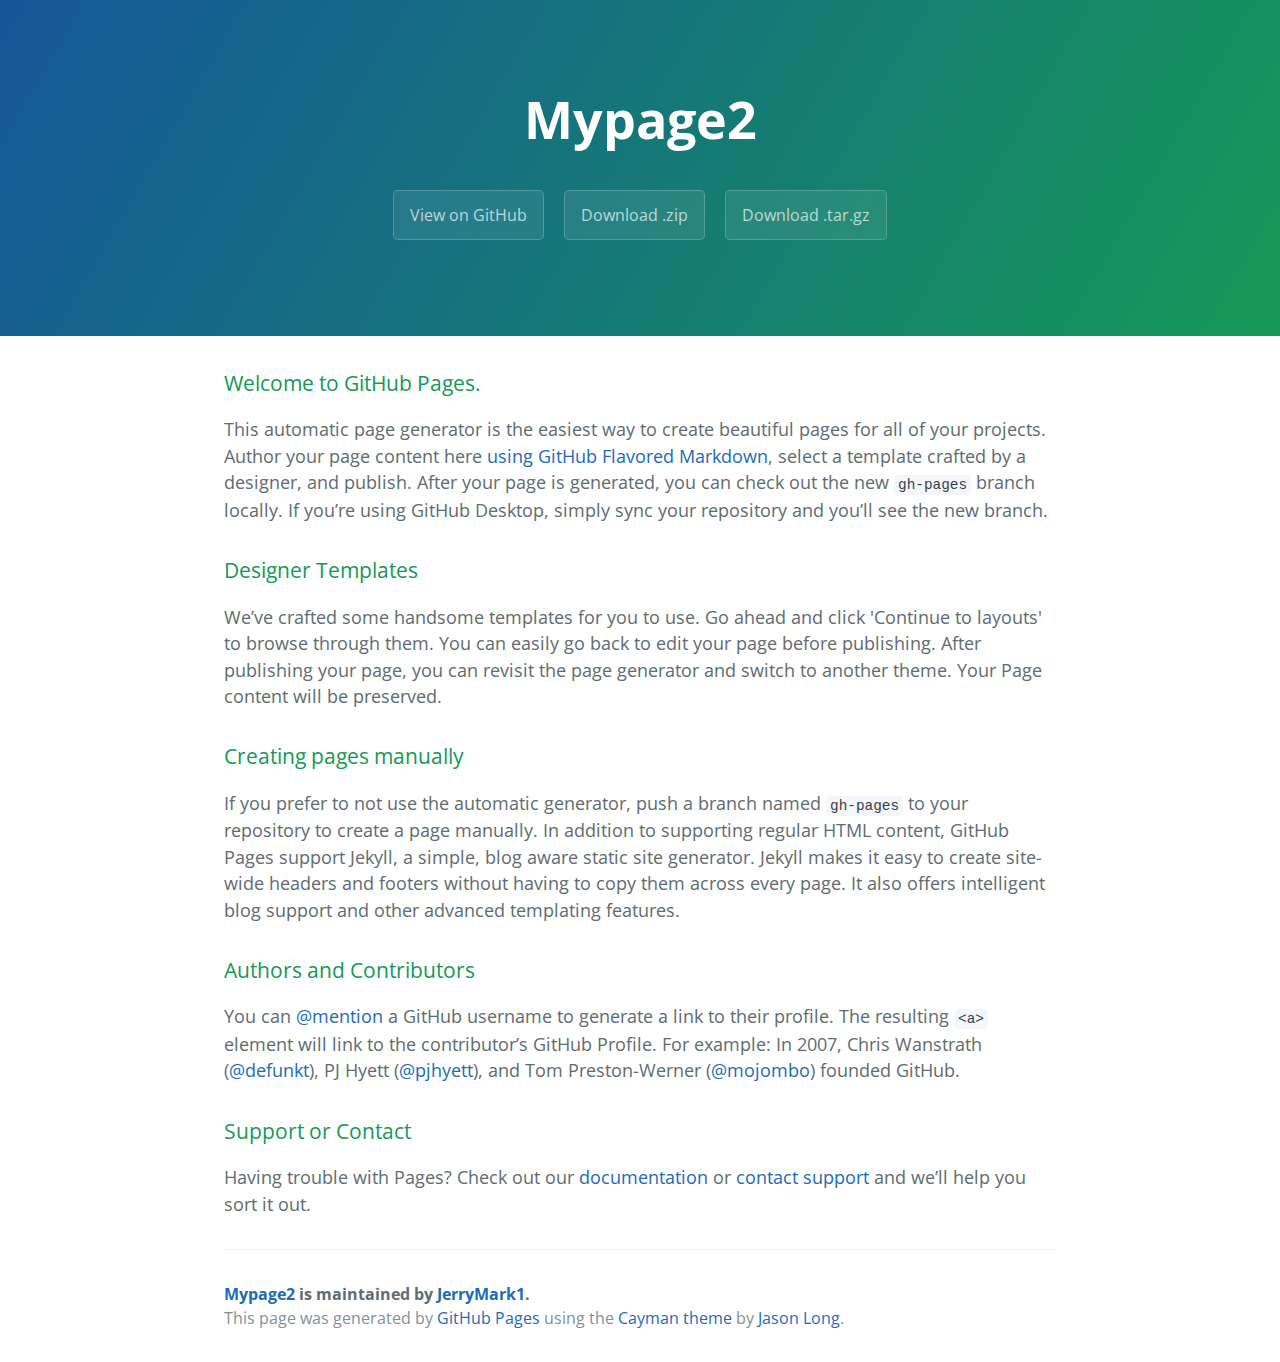
<file: index.html>
<!DOCTYPE html>
<html lang="en-us">
  <head>
    <meta charset="UTF-8">
    <title>Mypage2 by JerryMark1</title>
    <meta name="viewport" content="width=device-width, initial-scale=1">
    <link rel="stylesheet" type="text/css" href="stylesheets/normalize.css" media="screen">
    <link href='https://fonts.googleapis.com/css?family=Open+Sans:400,700' rel='stylesheet' type='text/css'>
    <link rel="stylesheet" type="text/css" href="stylesheets/stylesheet.css" media="screen">
    <link rel="stylesheet" type="text/css" href="stylesheets/github-light.css" media="screen">
  </head>
  <body>
    <section class="page-header">
      <h1 class="project-name">Mypage2</h1>
      <h2 class="project-tagline"></h2>
      <a href="https://github.com/JerryMark1/mypage2" class="btn">View on GitHub</a>
      <a href="https://github.com/JerryMark1/mypage2/zipball/master" class="btn">Download .zip</a>
      <a href="https://github.com/JerryMark1/mypage2/tarball/master" class="btn">Download .tar.gz</a>
    </section>

    <section class="main-content">
      <h3>
<a id="welcome-to-github-pages" class="anchor" href="#welcome-to-github-pages" aria-hidden="true"><span aria-hidden="true" class="octicon octicon-link"></span></a>Welcome to GitHub Pages.</h3>

<p>This automatic page generator is the easiest way to create beautiful pages for all of your projects. Author your page content here <a href="https://guides.github.com/features/mastering-markdown/">using GitHub Flavored Markdown</a>, select a template crafted by a designer, and publish. After your page is generated, you can check out the new <code>gh-pages</code> branch locally. If you’re using GitHub Desktop, simply sync your repository and you’ll see the new branch.</p>

<h3>
<a id="designer-templates" class="anchor" href="#designer-templates" aria-hidden="true"><span aria-hidden="true" class="octicon octicon-link"></span></a>Designer Templates</h3>

<p>We’ve crafted some handsome templates for you to use. Go ahead and click 'Continue to layouts' to browse through them. You can easily go back to edit your page before publishing. After publishing your page, you can revisit the page generator and switch to another theme. Your Page content will be preserved.</p>

<h3>
<a id="creating-pages-manually" class="anchor" href="#creating-pages-manually" aria-hidden="true"><span aria-hidden="true" class="octicon octicon-link"></span></a>Creating pages manually</h3>

<p>If you prefer to not use the automatic generator, push a branch named <code>gh-pages</code> to your repository to create a page manually. In addition to supporting regular HTML content, GitHub Pages support Jekyll, a simple, blog aware static site generator. Jekyll makes it easy to create site-wide headers and footers without having to copy them across every page. It also offers intelligent blog support and other advanced templating features.</p>

<h3>
<a id="authors-and-contributors" class="anchor" href="#authors-and-contributors" aria-hidden="true"><span aria-hidden="true" class="octicon octicon-link"></span></a>Authors and Contributors</h3>

<p>You can <a href="https://help.github.com/articles/basic-writing-and-formatting-syntax/#mentioning-users-and-teams" class="user-mention">@mention</a> a GitHub username to generate a link to their profile. The resulting <code>&lt;a&gt;</code> element will link to the contributor’s GitHub Profile. For example: In 2007, Chris Wanstrath (<a href="https://github.com/defunkt" class="user-mention">@defunkt</a>), PJ Hyett (<a href="https://github.com/pjhyett" class="user-mention">@pjhyett</a>), and Tom Preston-Werner (<a href="https://github.com/mojombo" class="user-mention">@mojombo</a>) founded GitHub.</p>

<h3>
<a id="support-or-contact" class="anchor" href="#support-or-contact" aria-hidden="true"><span aria-hidden="true" class="octicon octicon-link"></span></a>Support or Contact</h3>

<p>Having trouble with Pages? Check out our <a href="https://help.github.com/pages">documentation</a> or <a href="https://github.com/contact">contact support</a> and we’ll help you sort it out.</p>

      <footer class="site-footer">
        <span class="site-footer-owner"><a href="https://github.com/JerryMark1/mypage2">Mypage2</a> is maintained by <a href="https://github.com/JerryMark1">JerryMark1</a>.</span>

        <span class="site-footer-credits">This page was generated by <a href="https://pages.github.com">GitHub Pages</a> using the <a href="https://github.com/jasonlong/cayman-theme">Cayman theme</a> by <a href="https://twitter.com/jasonlong">Jason Long</a>.</span>
      </footer>

    </section>

  
  </body>
</html>
</file>
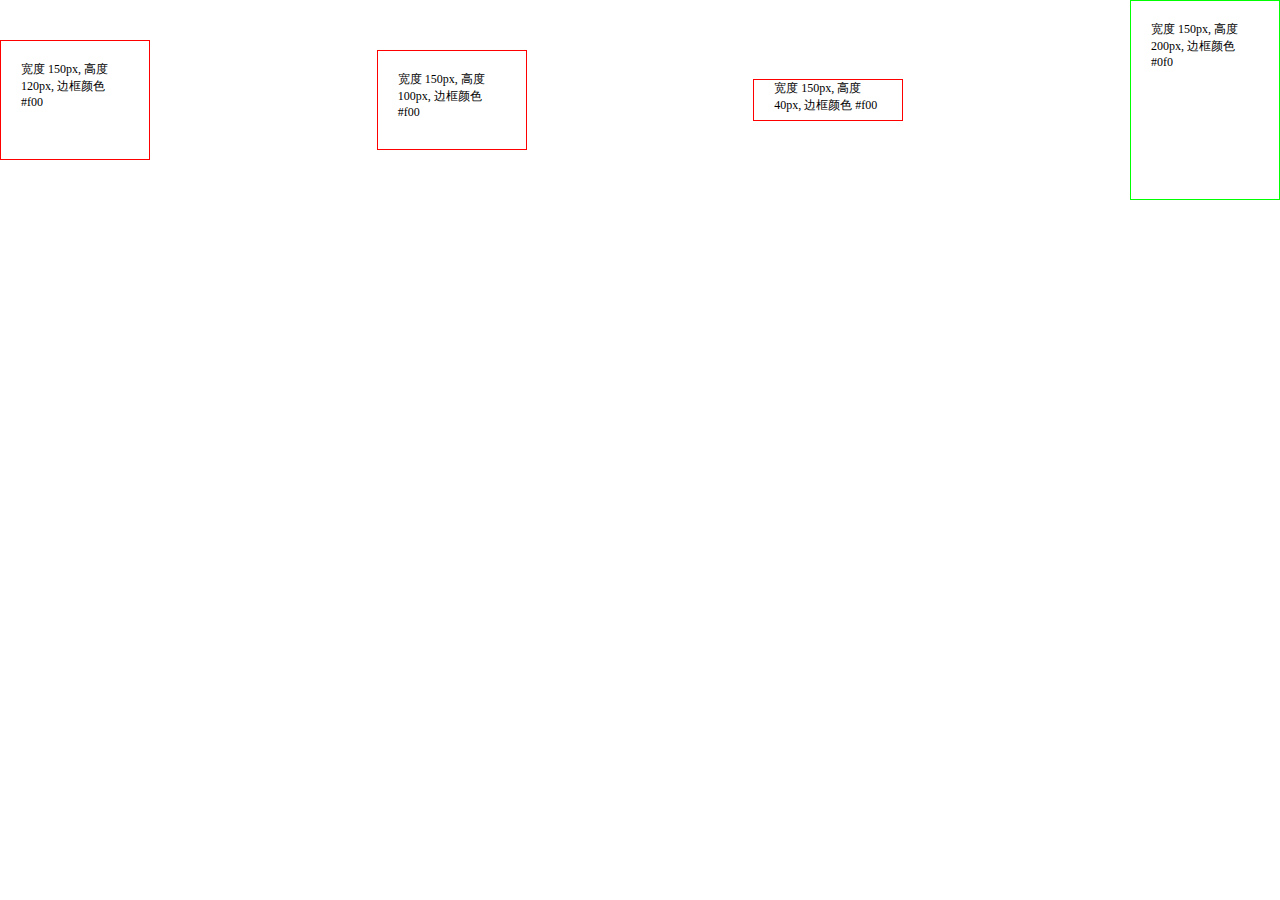
<file: flexbox.html>
<!DOCTYPE html>
<html lang="en">
<head>
	<meta charset="UTF-8">
	<title>Document</title>
	<style type="text/css">
		*{
			padding:0;
			margin:0;
		}
		#wrap{
			display: flex;
			justify-content:space-between;
			align-items:center;
			font-size: 12px;
				}
		#wrap>div{
			width:150px;
			border:1px solid #f00;
			padding:20px;
			box-sizing:border-box;
		}
		#wrap div.left{
			height: 120px;
		}
		#wrap div.main1{
			height: 100px;
		}
		#wrap div.main2{
			height: 40px;
		}
		#wrap div.right{
			height: 200px;
			 border-color: #0f0;
		}
		#wrap div.main2 p{
			margin-top: -20px;
		}
		@media screen and (max-width: 640px){
			#wrap{
				 align-items: flex-start;
       			 flex-wrap: wrap;
			}
			#wrap div.right{
				order:-1;
				margin-bottom: 20px;			
			}
		}
	</style>
</head>
<body>
	<div id="wrap">
		<div class="left">宽度 150px, 高度 120px, 边框颜色 #f00</div>
		<div class="main1">宽度 150px, 高度 100px, 边框颜色 #f00</div>
		<div class="main2"><p>宽度 150px, 高度 40px, 边框颜色 #f00</p></div>
		<div class="right">宽度 150px, 高度 200px, 边框颜色 #0f0</div>
	</div>
</body>
</html>
</file>
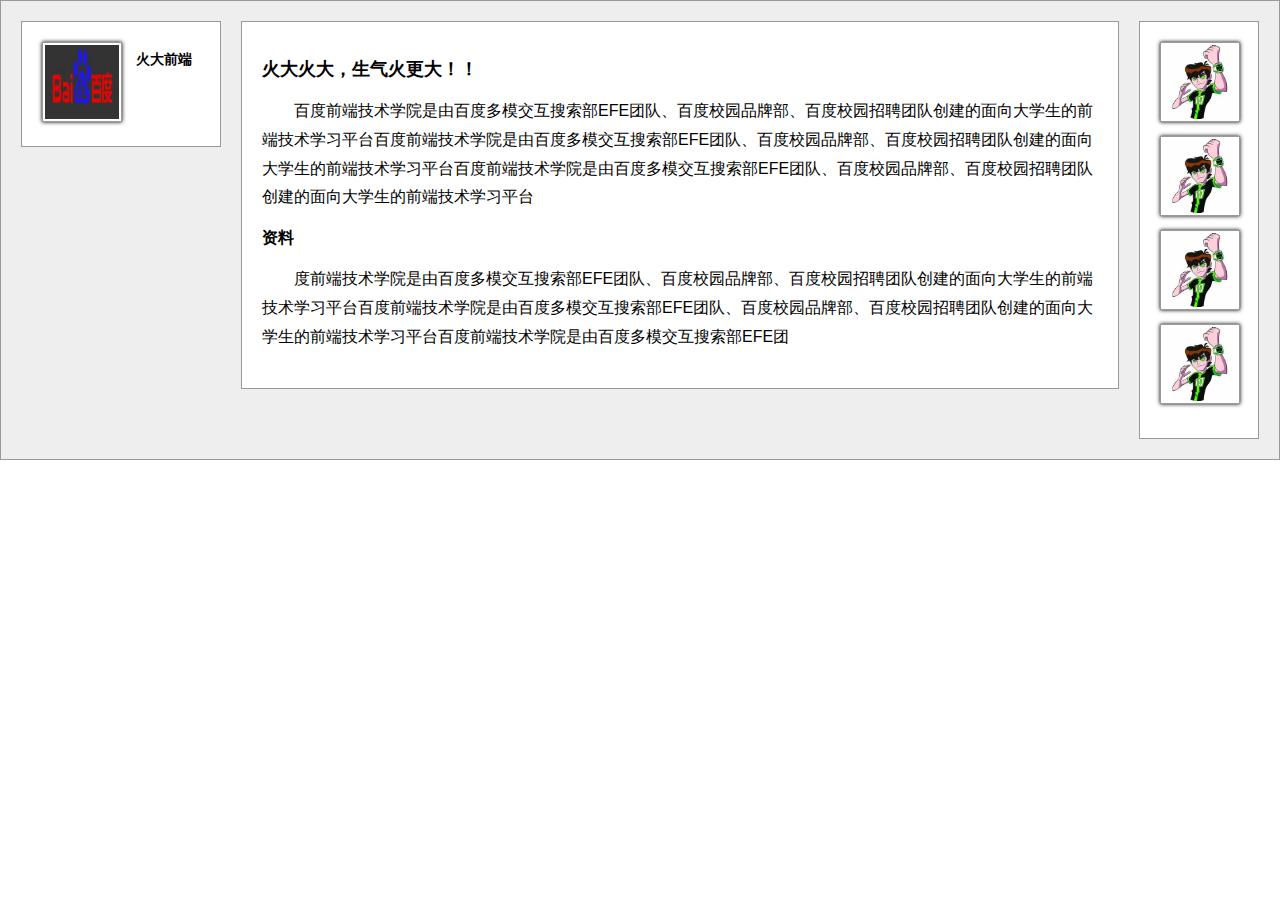
<file: 三栏式布局.html>
<!DOCTYPE html>
<html lang="en">
<head>
	<meta charset="UTF-8">
	<title>三栏式布局</title>
	<style type="text/css">
		body{
			padding:0;
			margin:0;
		}
		h3{
			font-size: 16px;
			margin:10px 0;
		}
		body{
			font-family: "Arial","Microsoft YaHei","黑体","宋体",sans-serif;
		}
		.wrap,article,.cont-left,.cont-right{
			padding:20px;
			border:1px solid #999;
		}
		article,.cont-left,.cont-right{
			background-color: white;
		}
		div{
			box-sizing: border-box;
		}
		.wrap{
			background-color: #eee;
		}
		.clearfix{
			*zoom:1;
		}
		.clearfix:after{
			content:"";
			display: block;
			clear: both;
			overflow: hidden;
			height: 0;
		}
		.cont-main{
			float:left;
			width:100%;
		}
		article{
			word-wrap: break-word;
			margin:0 140px 0 220px;
		}
		article .title{
			font-size: 18px;
			margin-bottom: 10px;
		}
		article p{
			line-height: 1.8em;
			text-indent: 2em;
		}
		.cont-left{
			float:left;
			width:200px;
			margin-left: -100%;
		}
		.cont-left .tempname{
			display: inline-block;
			vertical-align: top;
			font-size: 14px;
			margin-left: 10px;
		}
		.cont-left img{
			width: 74px;
			height: 74px;
			padding:2px;
			border:1px solid #999;
			box-shadow: 0 0 4px black;
			display: inline-block;
		}
		.cont-right{
			float:left;
			width:120px;
			margin-left:-120px;
		}
		.cont-right img{
			width:74px;
			padding:2px;
			margin-bottom: 10px;
			border:1px solid #999;
			box-shadow: 0 0 4px black;

		}
	</style>
</head>
<body>
	<div class="wrap clearfix">
		<div class="cont-main">			
			<article>
				<h2 class="title">火大火大，生气火更大！！</h2>
				<p>百度前端技术学院是由百度多模交互搜索部EFE团队、百度校园品牌部、百度校园招聘团队创建的面向大学生的前端技术学习平台百度前端技术学院是由百度多模交互搜索部EFE团队、百度校园品牌部、百度校园招聘团队创建的面向大学生的前端技术学习平台百度前端技术学院是由百度多模交互搜索部EFE团队、百度校园品牌部、百度校园招聘团队创建的面向大学生的前端技术学习平台</p>
				<h3>资料</h3>
				<p>
					度前端技术学院是由百度多模交互搜索部EFE团队、百度校园品牌部、百度校园招聘团队创建的面向大学生的前端技术学习平台百度前端技术学院是由百度多模交互搜索部EFE团队、百度校园品牌部、百度校园招聘团队创建的面向大学生的前端技术学习平台百度前端技术学院是由百度多模交互搜索部EFE团
				</p>
			</article>
		</div>
		<div class="cont-left">
			<img src="images/logo.jpg">
			<h1 class="tempname">火大前端</h1>
		</div>
		<div class="cont-right">			
				<img src="images/logo2.jpg">
				<img src="images/logo2.jpg">
				<img src="images/logo2.jpg">
				<img src="images/logo2.jpg">				
		</div>
	</div>
</body>
</html>
</file>
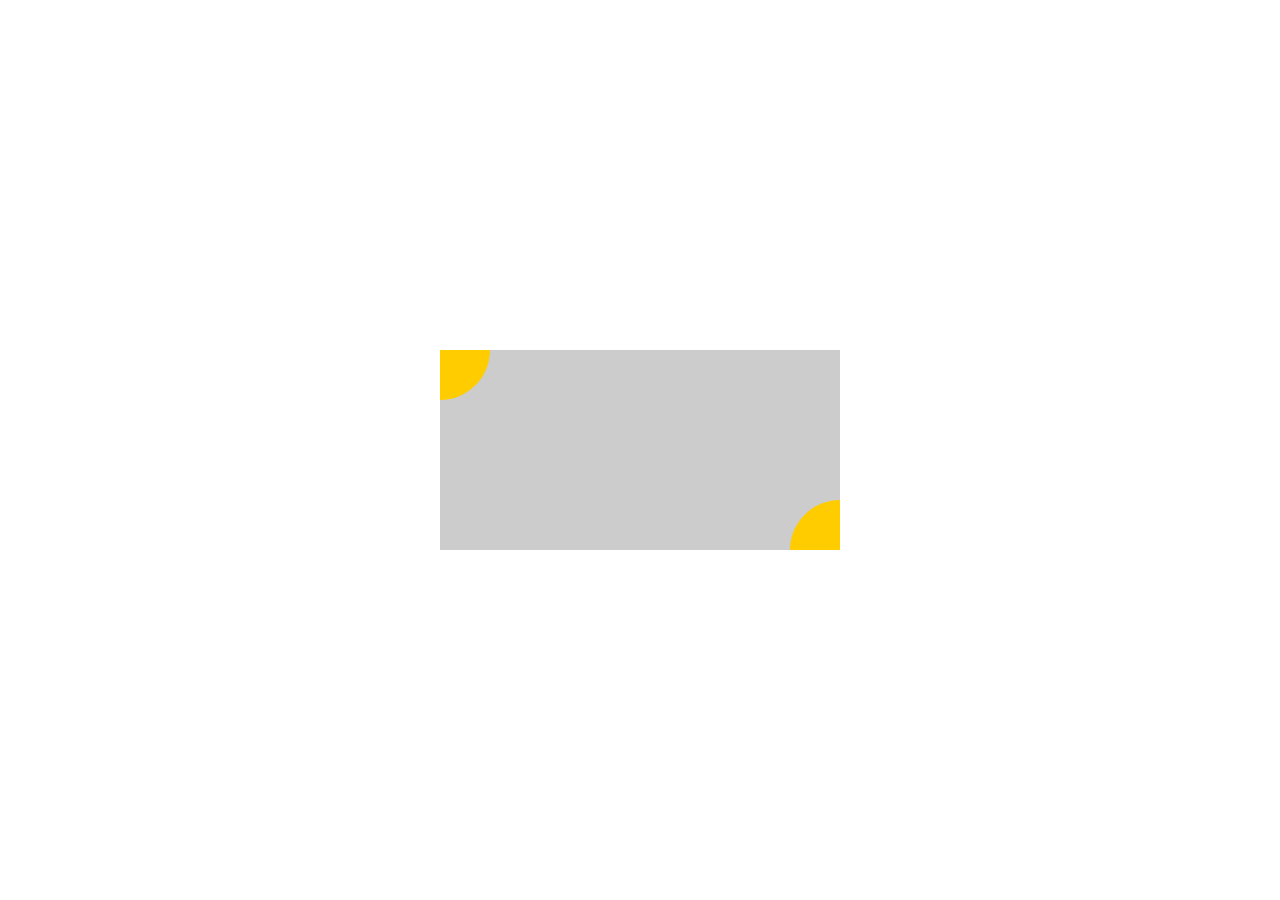
<file: 定位和居中问题-flex.html>
<!DOCTYPE html>
<html lang="en">
<head>
	<meta charset="UTF-8">
	<title>flex</title>
	<style type="text/css">
		*{
			padding:0;
			margin:0;
		}
		 html,body{
            width: 100%;
            height: 100%;
        }
		.wrap{
			width:100%;
			height:100%;		
			display: -webkit-flex;
			display: flex;
			justify-content:center;
			align-items:center;
		}
		.inner{
			width: 400px;
			height: 200px;
			background: #ccc;
			position: relative;
			overflow: hidden;
		}
		.corner{
			position: absolute;
			width:100px;
			height: 100px;
			border-radius: 50%;
			background: #fc0;
		}
		.top-corner{
				left:-50px;
				top:-50px;

		}
		.bottom-corner{
				right:-50px;
				bottom:-50px;
		}
	</style>
</head>
<body>
	<div class="wrap">
		<div class="inner">
			<div class="corner top-corner"></div>
			<div class="corner bottom-corner"></div>
		</div>
	</div>
</body>
</html>
</file>
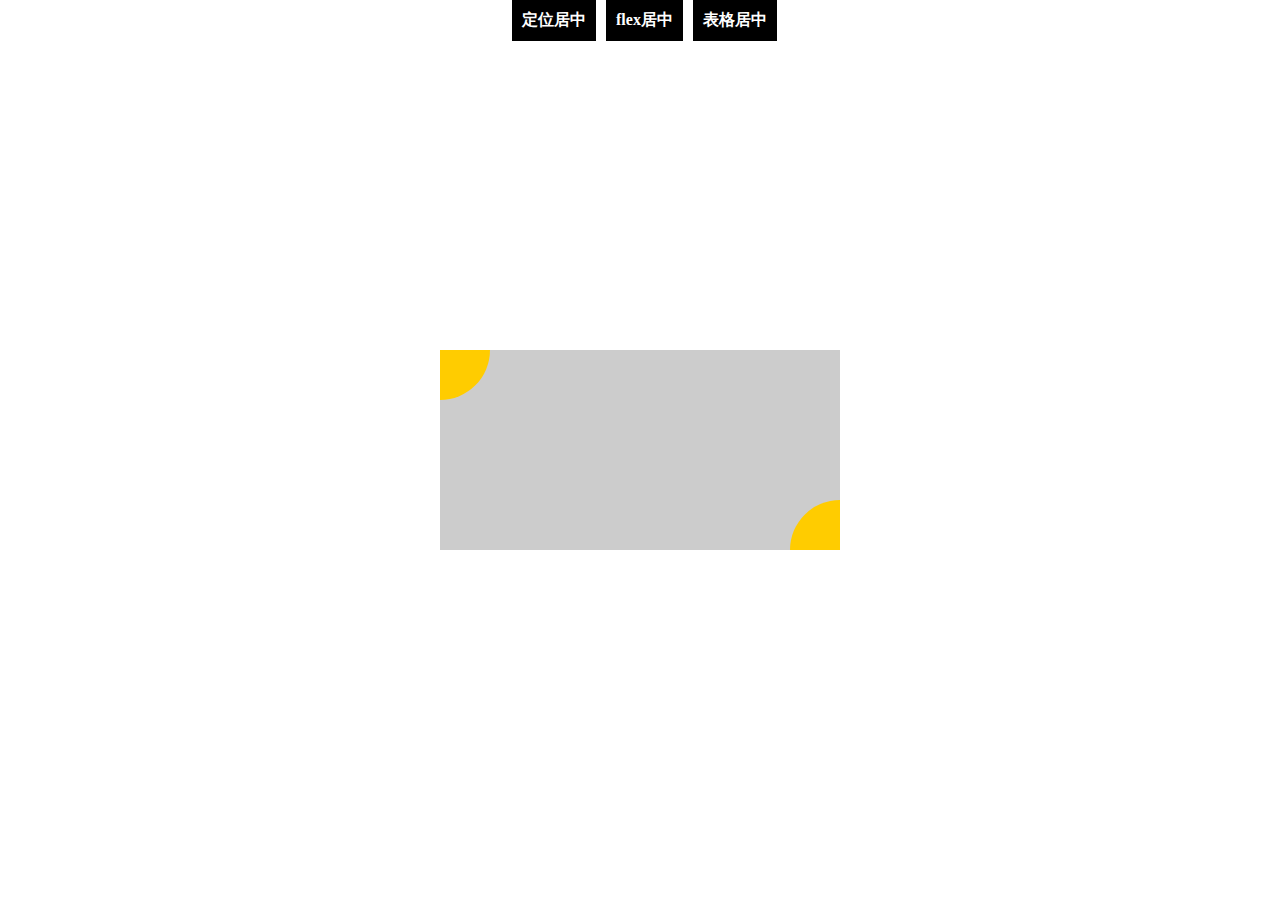
<file: 定位和居中问题-position.html>
<!DOCTYPE html>
<html lang="en">
<head>
	<meta charset="UTF-8">
	<title>定位和居中问题</title>
	<style type="text/css">
		*{
			padding:0;
			margin:0;
		}
		.wrap{
			width: 400px;
			height: 200px;
			background: #ccc;
			position: absolute;
			left:50%;
			top:50%;
			margin-left:-200px;
			margin-top:-100px;
			overflow: hidden;
		}
		.corner{
			position: absolute;
			width:100px;
			height: 100px;
			border-radius: 50%;
			background: #fc0;
		}
		.top-corner{
				left:-50px;
				top:-50px;
		}
		.bottom-corner{
				right:-50px;
				bottom:-50px;
		}
		/* 连接 */
		.link{
			position: absolute;
			top:0;
			margin-left:40%;
		}
		.link a{
			display: inline-block;
			text-decoration: none;
			margin-right: 10px;
			font-weight: bold;
			background: black;
			color:white;
			padding:10px;
		}
		.link a:hover{
			background: lightblue;
			color:black;
		}
	</style>
</head>
<body>
	<div class="link"><a href="http://jerrymark1.github.io/mypage2/定位和居中问题-position.html">定位居中</a><a href="http://jerrymark1.github.io/mypage2/定位和居中问题-flex.html">flex居中</a><a href="http://jerrymark1.github.io/mypage2/定位和居中问题-table.html">表格居中</a></div>
	<div class="wrap">
		<div class="corner top-corner"></div>
		<div class="corner bottom-corner"></div>
	</div>
</body>
</html>
</file>
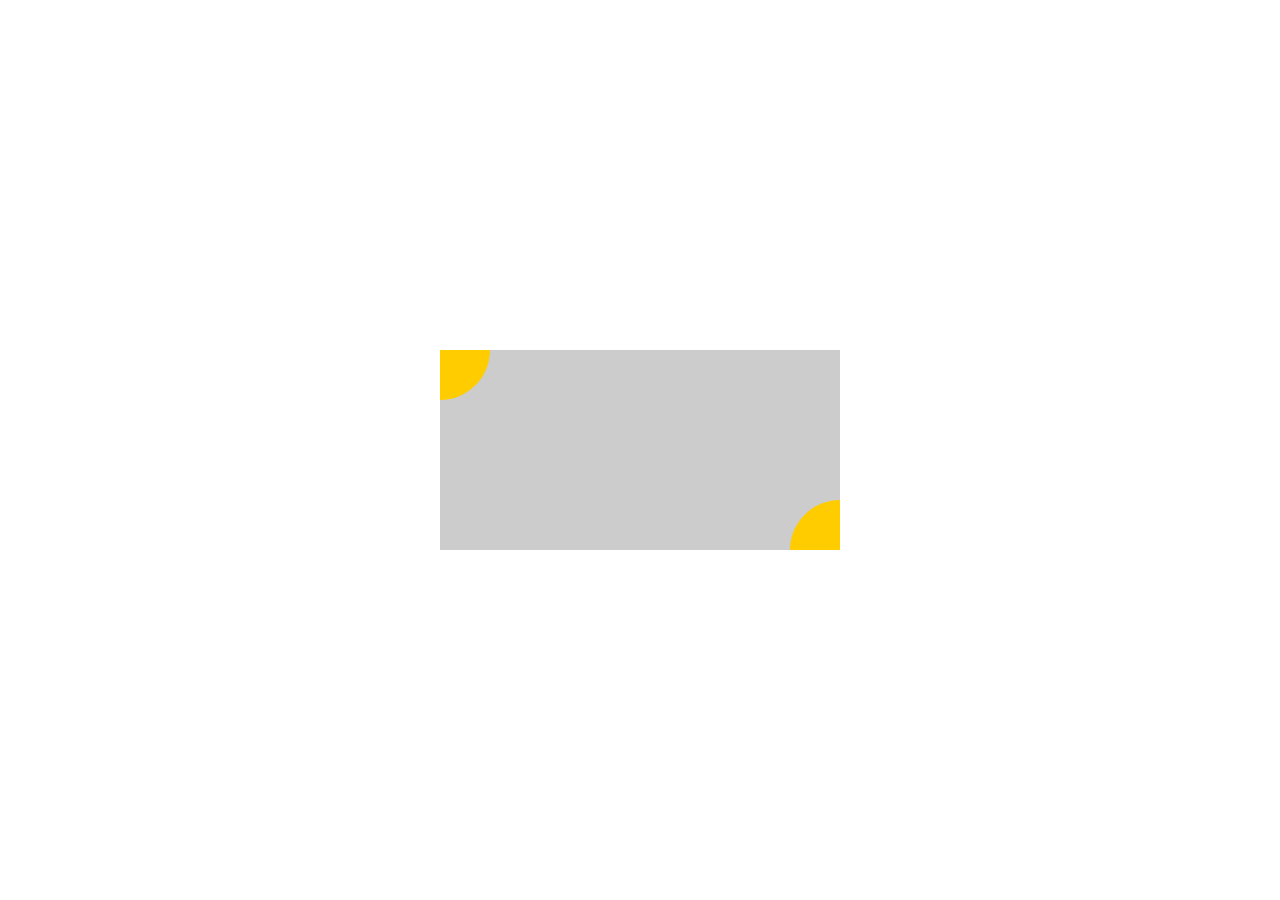
<file: 定位和居中问题-table.html>
<!DOCTYPE html>
<html lang="en">
<head>
	<meta charset="UTF-8">
	<title>flex</title>
	<style type="text/css">
		*{
			padding:0;
			margin:0;
		}
		 html,body{
            width: 100%;
            height: 100%;
        }
		.wrap{
			width: 100%;
			height:100%;
			display: table;
		}
		.content{
			display: table-cell;
			vertical-align: middle;
		}
		.inner{
			width: 400px;
			height: 200px;
			background: #ccc;
			position: relative;
			margin:0 auto;
			overflow: hidden;
		}
		.corner{
			position: absolute;
			width:100px;
			height: 100px;
			border-radius: 50%;
			background: #fc0;
		}
		.top-corner{
				left:-50px;
				top:-50px;

		}
		.bottom-corner{
				right:-50px;
				bottom:-50px;
		}
	</style>
</head>
<body>
	<div class="wrap">
		<div class="content">
			<div class="inner">
				<div class="corner top-corner"></div>
				<div class="corner bottom-corner"></div>
			</div>
		</div>
	</div>
</body>
</html>
</file>
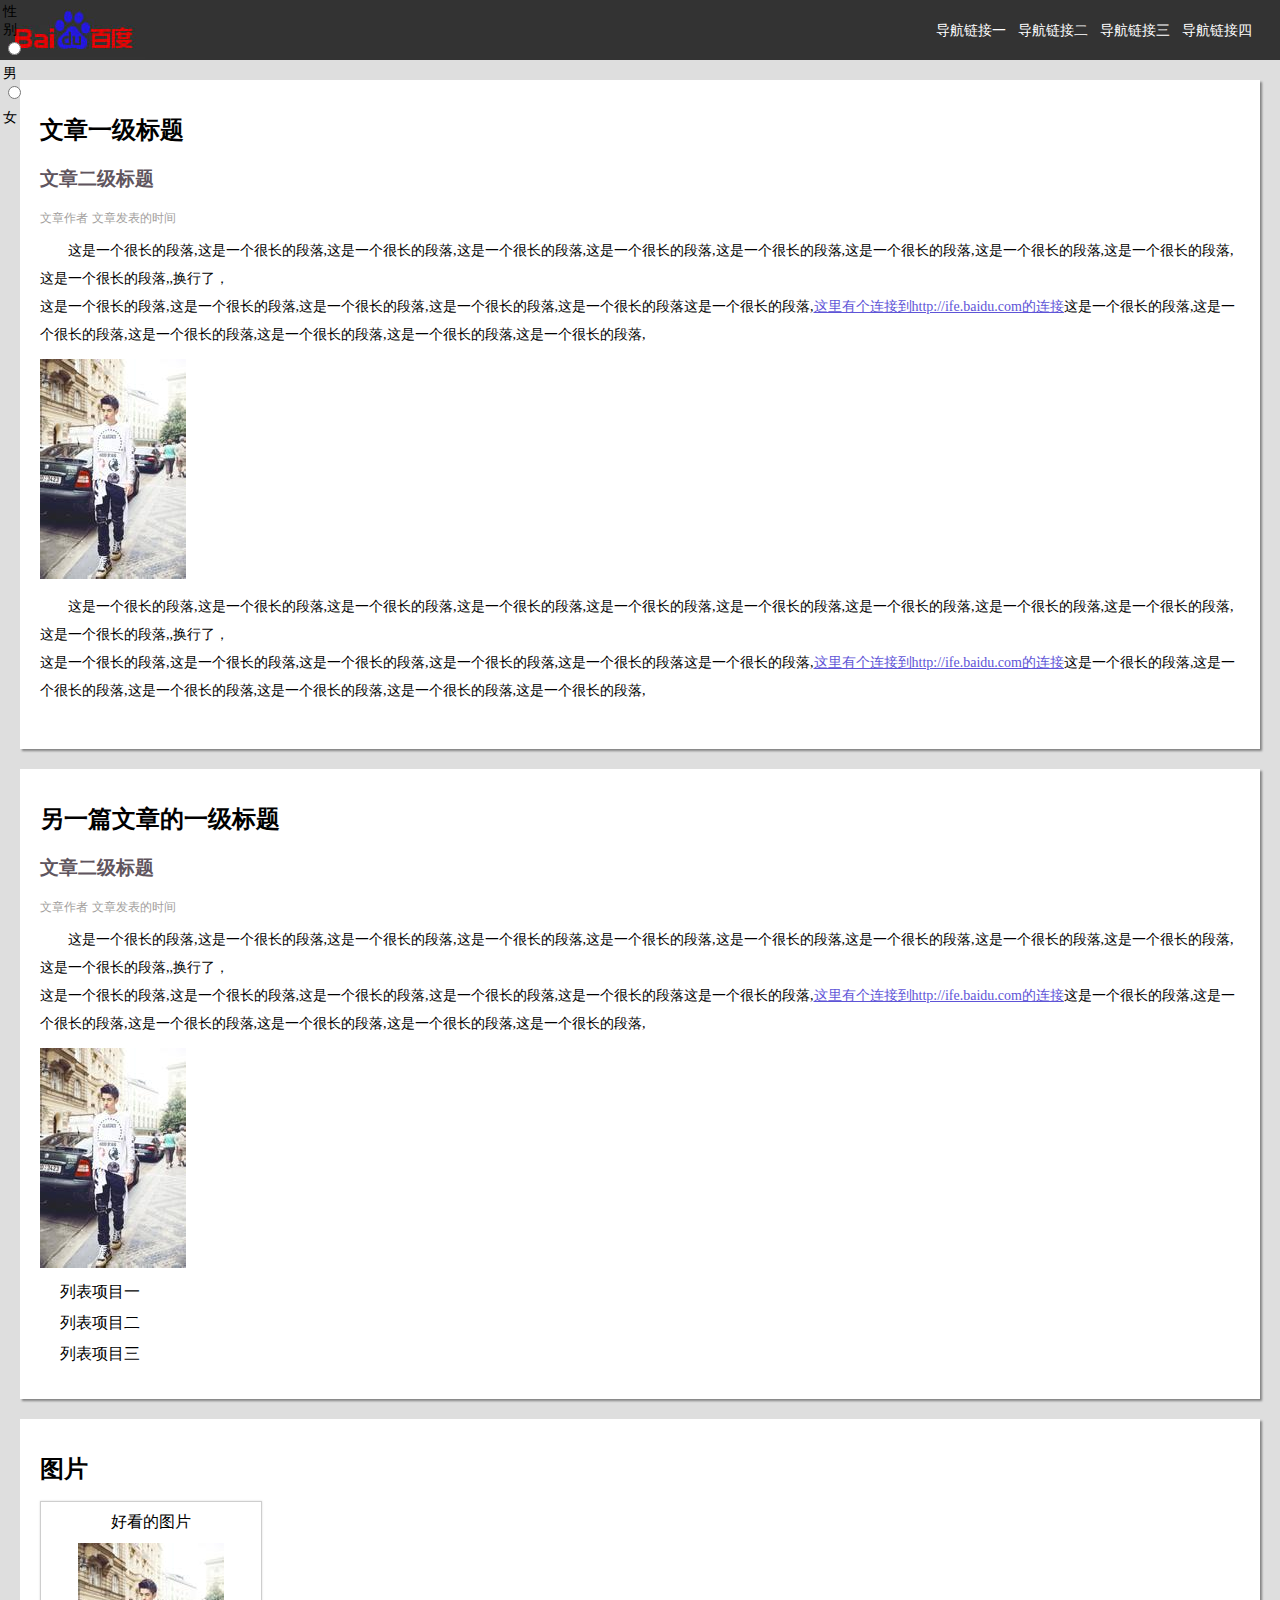
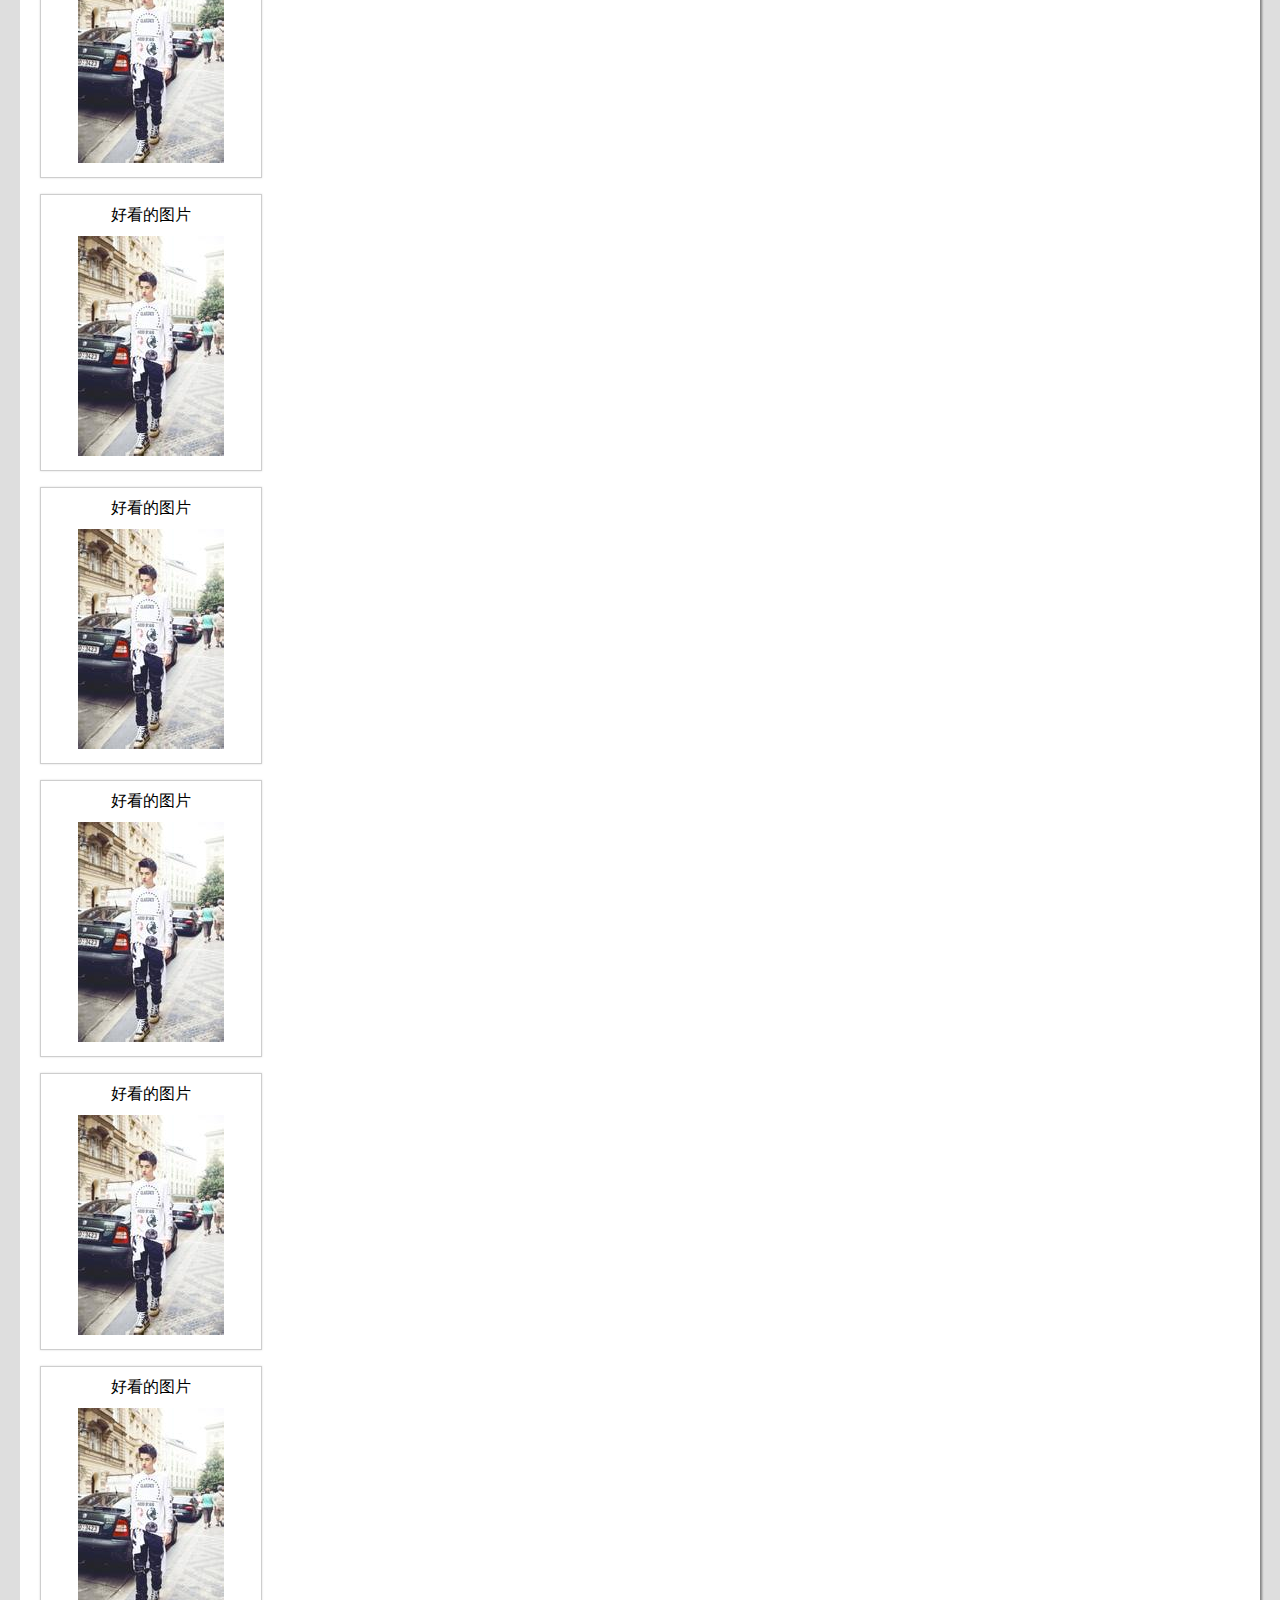
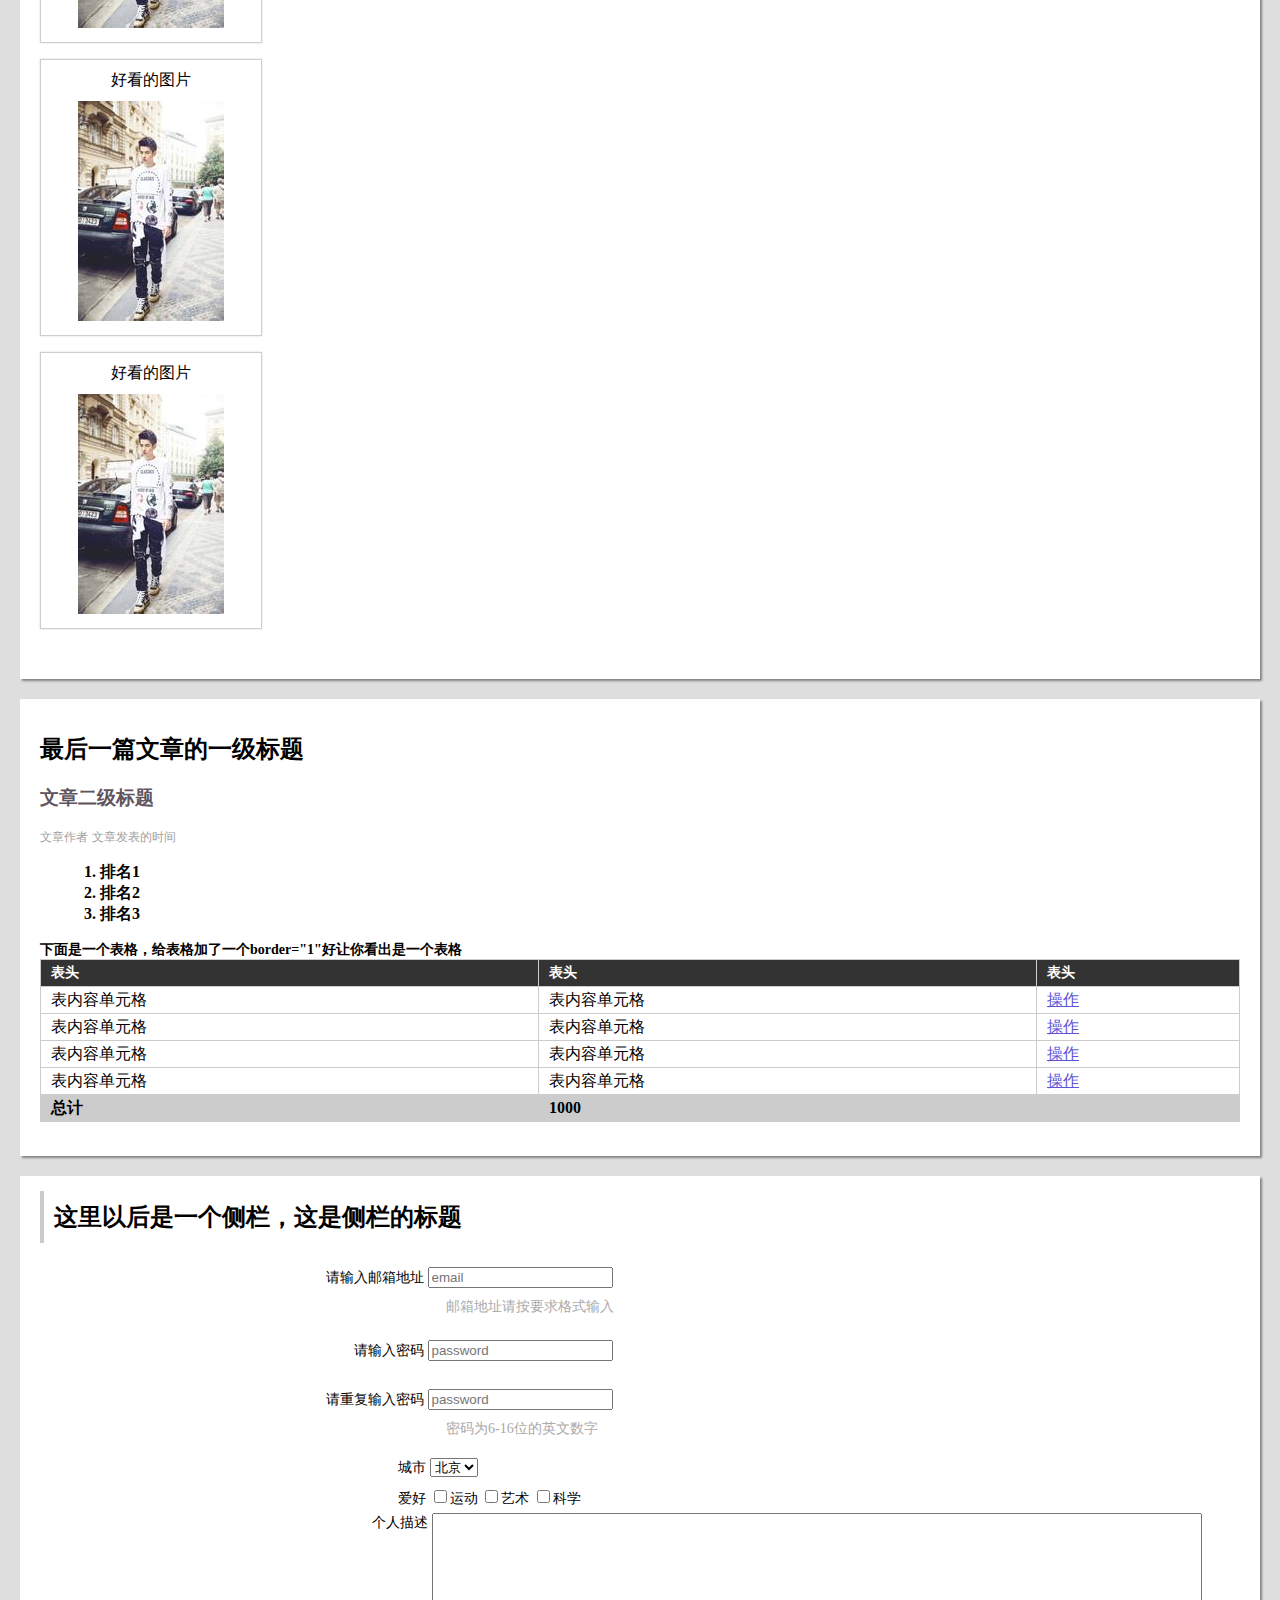
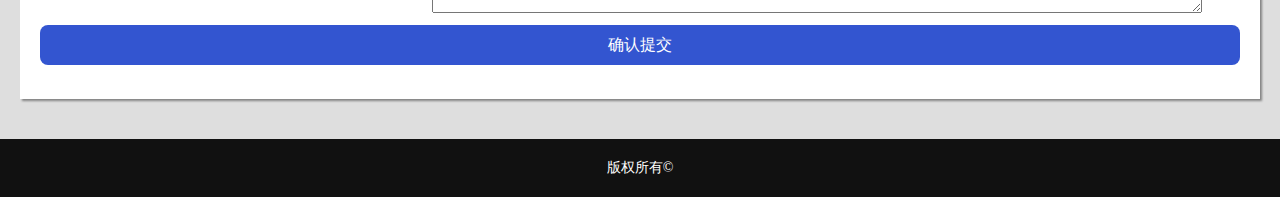
<file: 零基础HTML及CSS编码.html>
<!DOCTYPE html>
<html lang="en">
<head>
	<meta charset="UTF-8">
	<title>零基础HTML编码</title>
	<style type="text/css">
		body,ul,dd,h1,h2,h3,p{
			padding:0;
			margin:0;
		}
		body{
			font-family: "宋体";
		}
		nav{
			height:60px;
			width:100%;
			background: #333333;
			box-shadow: 0 2px 4px #c9c9c9;
			line-height: 60px;	
			clear: both;		
		}
		h1{
			float: left;			 
		}
		h1 img{
			vertical-align: middle;
		}
		nav ul{
			float:right;
			margin-right: 20px;
		}
		nav li{
			width:78px;
			display: inline-block;
		}
		nav li a{
			text-decoration: none;
			color:white;
			font-size: 14px;
		}
		#wrap{
			background: #dedede;
			padding:20px;
		}
		section{
			padding:34px 20px;
			background: #ffffff;
			margin-bottom: 20px;
			box-shadow: 2px 2px 2px #848484;
			
		}
		section h2{
			font-weight: bold;
		}
		section h3{
			margin:20px 0 16px 0;
			color: #5f555e;
		}
		section span{
			font-size: 12px;
			color: #a39f9e;
		}
		section p{
			font-size:14px;
			text-indent: 2em;
			line-height: 2.0;
			margin:10px 0;
		}
		section a{
			color:#5e54d7;
		}
		section ul{
			list-style:none;
			padding-left: 20px;
		}
		section ul li{
			margin-top: 10px;
			
		}
		section dl{
			padding:10px;
			width:200px;
			text-align: center;
			border:1px solid #cecece;
			box-shadow: 0 0 2px #d9d9d9;
		}
		section dl img{
			margin-top:10px;
		}
		section ol{
			font-weight: bold;
			margin-left: 20px;
		}
		section .declare{
			text-indent: 0;
			font-size: 14px;
			font-weight: bold;
			line-height: normal;
			margin:0;
		}
		section table{
			width:100%;
			border:1px solid #ccc;
			border-spacing:none;
			border-collapse:collapse;
		}
		section th{
			background: #333333;
			color:white;
			text-align: left;
			height: 24px;
			font-size: 14px;
			font-weight: bold;
			padding-left: 10px;
		}
		section td{
			height: 24px;
			line-height: 24px;
			padding-left: 10px;
		}
		section .end td{
			background: #cccccc;
			font-weight: bold;
		}
		.end-section{
			padding-top:15px;
		}
		.end-section .sidebar{
			border-left: 4px solid #cacaca;
			padding: 10px;
		}
		.end-section form{
			margin-left: 286px;
			margin-top: 24px;		
		}
		.end-section form input{
			margin-bottom: 10px;
		}
		.end-section form p{
			text-indent: 0;
			padding-left:120px;
			color:#aaa;
			line-height: normal;
			margin:0;
		}
		.end-section form .pwd{
			display: block;
			padding-left:28px;
			margin-top: 24px;
		}
		.end-section form .ins{
			margin-left: 72px;
			margin-top: 10px;
		}
		.end-section form  label{
			font-size: 14px;
		}
		.end-section form .top{
			margin-top: 20px;
		}
		.end-section form .description{
			margin-left: 46px;
		}
		textarea{
			vertical-align: top;
			width:764px;
			height: 94px;
		}
		.end-section .sub{
		    margin-top: 12px;
		    width: 100%;
		    text-align: center;
		    line-height: 40px;
		    display: inline-block;
		    color: white;
		    background-color: #3355d0;
		    border-radius: 8px;
		    text-decoration: none;
		}
		footer{
		    padding: 10px;
		    text-align: center;
		    color: white;
		    background-color: #111;
		}
		footer p{
			padding:10px 0;
			font-size: 14px;
		}
		.checkboxone input[type=radio]:checked +label {
   			 background-color: blue;
		}
		.checkboxone label {
		    position: absolute;
		    width: 14px;
		    height: 14px;
		    border-radius: 100%;
		    transition: all .5s ease;
		    cursor: pointer;
		    top: 3px;
		    left: 3px;
		    z-index: 1;
		}

	</style>
</head>
<body>
	<nav>
		<h1>
			<a href="###">
				<img src="images/logo.jpg">
			</a>
		</h1>
		<ul>
			<li><a href="###">导航链接一</a></li>
			<li><a href="###">导航链接二</a></li>
			<li><a href="###">导航链接三</a></li>
			<li><a href="###">导航链接四</a></li>
		</ul>
	</nav>	
	<div id="wrap">
		<section>
			<h2>文章一级标题</h2>
			<h3>文章二级标题</h3>
				<span>文章作者</span>	<span>文章发表的时间</span>
			<p>这是一个很长的段落,这是一个很长的段落,这是一个很长的段落,这是一个很长的段落,这是一个很长的段落,这是一个很长的段落,这是一个很长的段落,这是一个很长的段落,这是一个很长的段落,这是一个很长的段落,,换行了，<br>这是一个很长的段落,这是一个很长的段落,这是一个很长的段落,这是一个很长的段落,这是一个很长的段落这是一个很长的段落,<a href="http://ife.baidu.com">这里有个连接到http://ife.baidu.com的连接</a>这是一个很长的段落,这是一个很长的段落,这是一个很长的段落,这是一个很长的段落,这是一个很长的段落,这是一个很长的段落,</p>
				<img src="images/wu.jpg"><br>
			<p>这是一个很长的段落,这是一个很长的段落,这是一个很长的段落,这是一个很长的段落,这是一个很长的段落,这是一个很长的段落,这是一个很长的段落,这是一个很长的段落,这是一个很长的段落,这是一个很长的段落,,换行了，<br>这是一个很长的段落,这是一个很长的段落,这是一个很长的段落,这是一个很长的段落,这是一个很长的段落这是一个很长的段落,<a href="http://ife.baidu.com">这里有个连接到http://ife.baidu.com的连接</a>这是一个很长的段落,这是一个很长的段落,这是一个很长的段落,这是一个很长的段落,这是一个很长的段落,这是一个很长的段落,</p>
		</section>
		<section>
			<h2>另一篇文章的一级标题</h2>
			<h3>文章二级标题</h3>
				<span>文章作者</span>	<span>文章发表的时间</span>
			<p>这是一个很长的段落,这是一个很长的段落,这是一个很长的段落,这是一个很长的段落,这是一个很长的段落,这是一个很长的段落,这是一个很长的段落,这是一个很长的段落,这是一个很长的段落,这是一个很长的段落,,换行了，<br>这是一个很长的段落,这是一个很长的段落,这是一个很长的段落,这是一个很长的段落,这是一个很长的段落这是一个很长的段落,<a href="http://ife.baidu.com">这里有个连接到http://ife.baidu.com的连接</a>这是一个很长的段落,这是一个很长的段落,这是一个很长的段落,这是一个很长的段落,这是一个很长的段落,这是一个很长的段落,</p>
			<img src="images/wu.jpg"><br>
			<ul>
				<li>列表项目一</li>
				<li>列表项目二</li>
				<li>列表项目三</li>
			</ul>
		 </section>
		 <section>
			<h2>图片</h2>
			<dl>
				<dt>好看的图片</dt>
				<dd><img src="images/wu.jpg"><br></dd>
			</dl>
			<dl>
				<dt>好看的图片</dt>
				<dd><img src="images/wu.jpg"></dd>
			</dl>
			<dl>
				<dt>好看的图片</dt>
				<dd><img src="images/wu.jpg"></dd>
			</dl>
			<dl>
				<dt>好看的图片</dt>
				<dd><img src="images/wu.jpg"></dd>
			</dl>
			<dl>
				<dt>好看的图片</dt>
				<dd><img src="images/wu.jpg"></dd>
			</dl>
			<dl>
				<dt>好看的图片</dt>
				<dd><img src="images/wu.jpg"></dd>
			</dl>
			<dl>
				<dt>好看的图片</dt>
				<dd><img src="images/wu.jpg"></dd>
			</dl>
			<dl>
				<dt>好看的图片</dt>
				<dd><img src="images/wu.jpg"></dd>
			</dl>
		  </section>
		  <section>
			<h2>最后一篇文章的一级标题</h2>
			<h3>文章二级标题</h3>
				<span>文章作者</span>	<span>文章发表的时间</span>
			<ol>
				<li>排名1</li>
				<li>排名2</li>
				<li>排名3</li>
			</ol>
			<p class="declare">下面是一个表格，给表格加了一个border="1"好让你看出是一个表格</p>
			<table border="1">
				<tr class="">
					<th>表头</th>
					<th>表头</th>
					<th>表头</th>
				</tr>
				<tr>
					<td>表内容单元格</td>
					<td>表内容单元格</td>
					<td><a href="###">操作</a></td>
				</tr>
				<tr>
					<td>表内容单元格</td>
					<td>表内容单元格</td>
					<td><a href="###">操作</a></td>
				</tr>
				<tr>
					<td>表内容单元格</td>
					<td>表内容单元格</td>
					<td><a href="###">操作</a></td>
				</tr>
				<tr>
					<td>表内容单元格</td>
					<td>表内容单元格</td>
					<td><a href="###">操作</a></td>
				</tr>
				<tr class="end">
					<td>总计</td>
					<td colspan="2">1000</td>
				</tr>
			 </table>		
		  </section>
		  <section class="end-section">
				<h2 class="sidebar">这里以后是一个侧栏，这是侧栏的标题</h2>				
				<form>
					<label>
						请输入邮箱地址
						<input type="text" name="email" placeholder="email">				
					</label>
					<p>邮箱地址请按要求格式输入</p>
					<label class="pwd">
							请输入密码
							<input type="password" placeholder="password">
					</label>
					<br>
					<label>
							请重复输入密码
							<input type="password" placeholder="password" maxlength="16">
					</label>
						<p>密码为6-16位的英文数字</p>
					<div class="ins top checkboxone">
						<label>
						性别
							<input type="radio" name="sex">男
							<input type="radio" name="sex">女
						</label>
					</div>
					<div class="ins">
						<label>
						城市
							<select>
								<option>北京</option>
								<option>上海</option>
								<option>深圳</option>
							</select>
						</label>
					</div>
					<div class="ins">
						<label>
						爱好
							<input type="checkbox" name="sport">运动
							<input type="checkbox" name="art">艺术
							<input type="checkbox" name="science">科学
						</label>
					</div>
					<div class="description">
						<label>
							个人描述
							<textarea></textarea>
						</label>
					</div>					
				</form>	
				<a href="###" class="sub">确认提交</a>
			</section>	
		</div>	
	<footer>
		<p>版权所有&copy;</p>
	</footer>
</body>
</html>
</file>
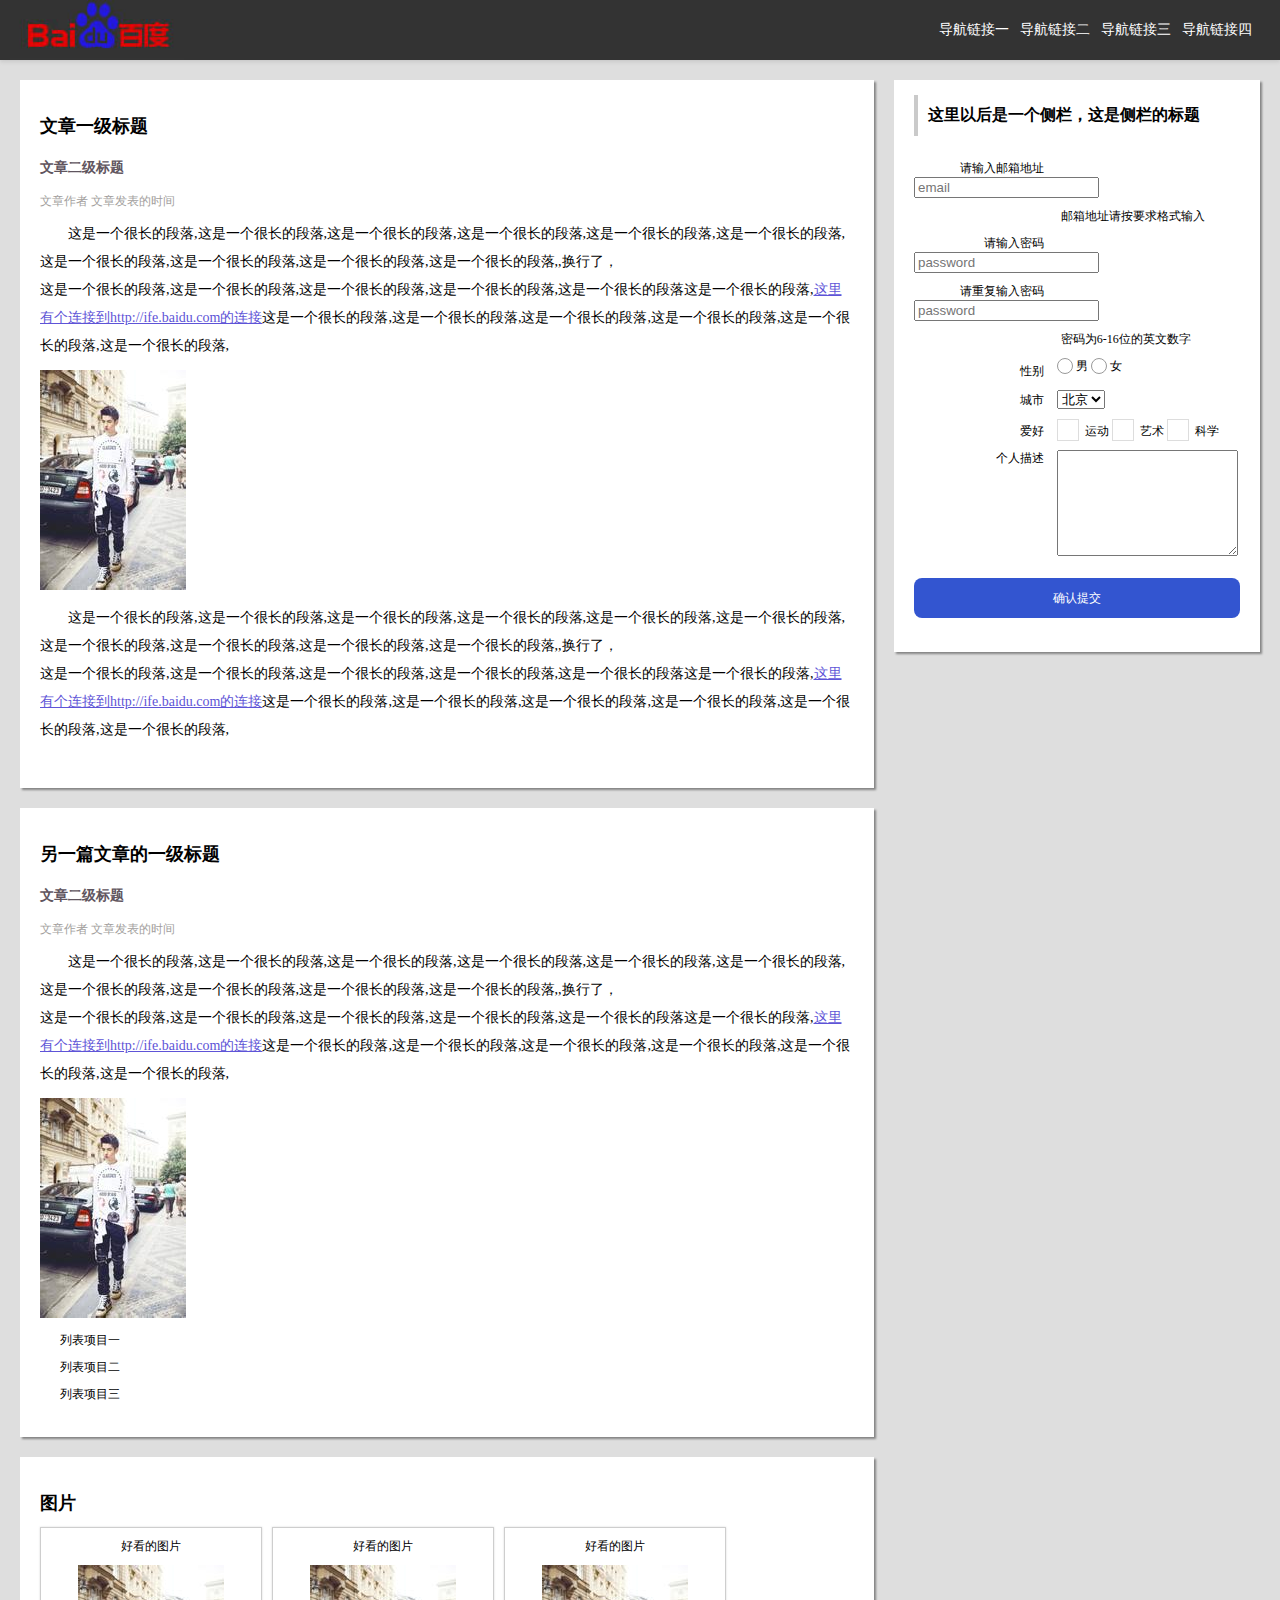
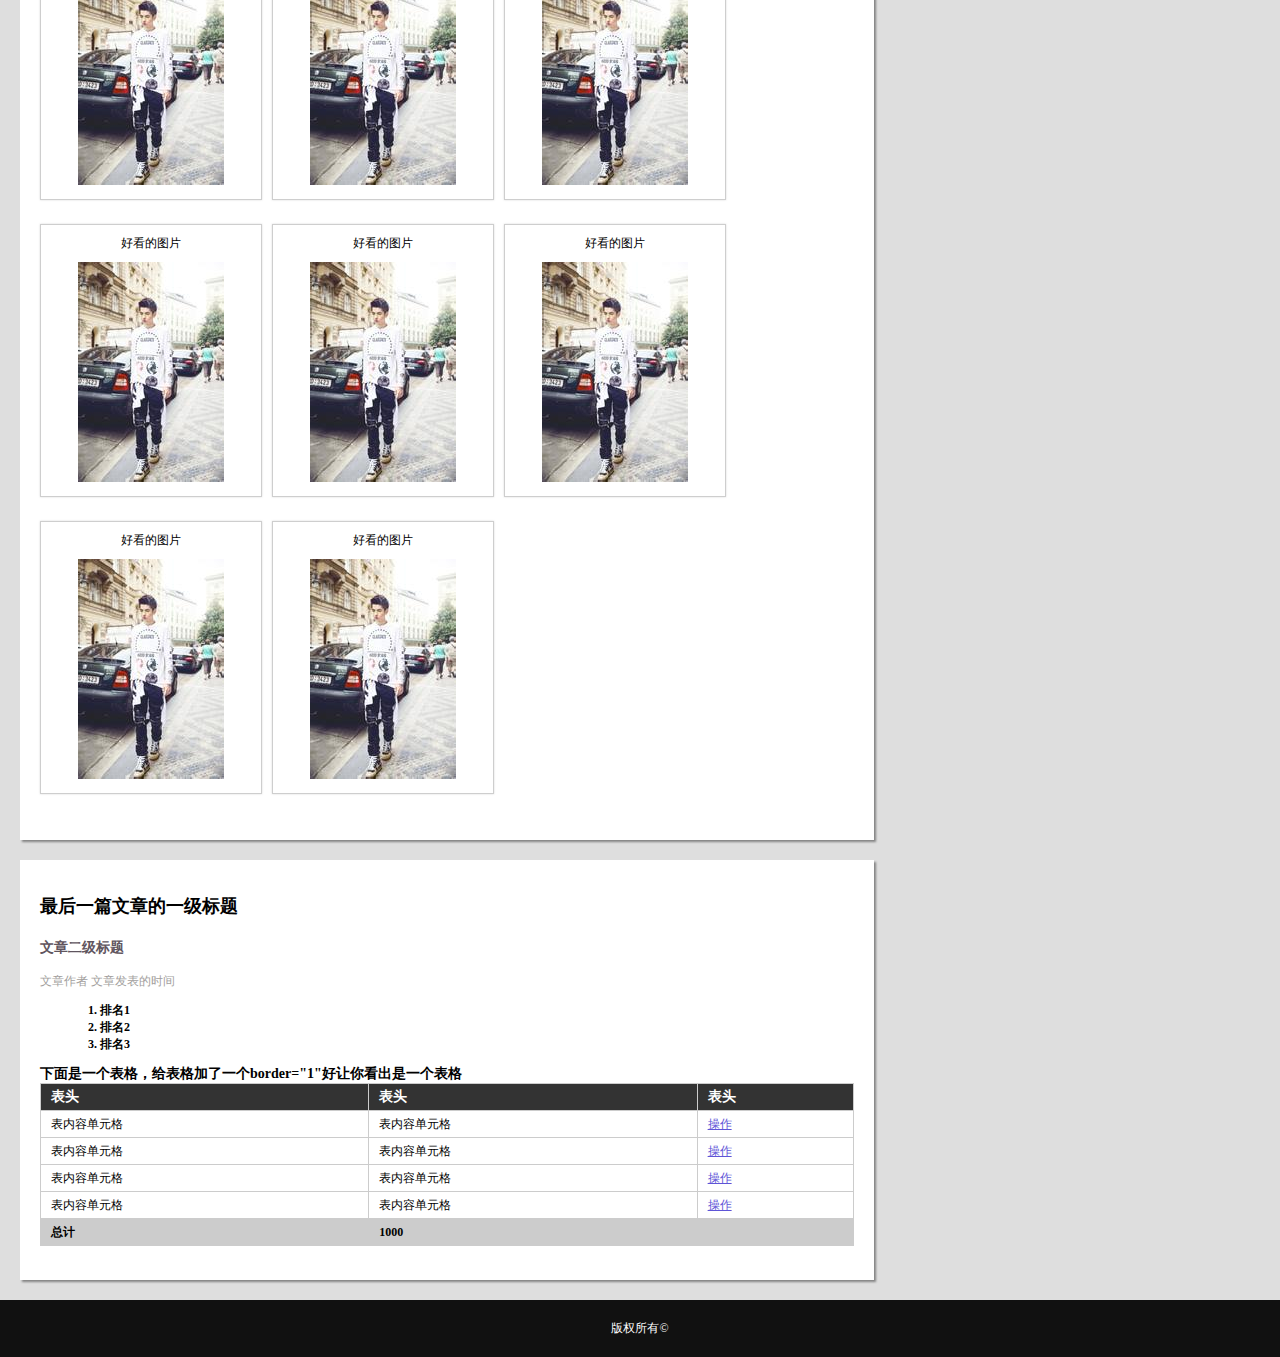
<file: 零基础HTML及CSS编码二.html>
<!DOCTYPE html>
<html lang="en">
<head>
	<meta charset="UTF-8">
	<title>零基础HTML编码</title>
	<link rel="stylesheet" type="text/css" href="css/task5.css">
</head>
<body>
	<header>
		<nav>
			<h1>
				<a href="###">
					<img src="images/logo.jpg">
				</a>
			</h1>
			<ul>
				<li><a href="###">导航链接一</a></li>
				<li><a href="###">导航链接二</a></li>
				<li><a href="###">导航链接三</a></li>
				<li><a href="###">导航链接四</a></li>
			</ul>
		</nav>	
	</header>
		<article>
			<h2>文章一级标题</h2>
			<h3>文章二级标题</h3>
				<span>文章作者</span>	<span>文章发表的时间</span>
			<p>这是一个很长的段落,这是一个很长的段落,这是一个很长的段落,这是一个很长的段落,这是一个很长的段落,这是一个很长的段落,这是一个很长的段落,这是一个很长的段落,这是一个很长的段落,这是一个很长的段落,,换行了，<br>这是一个很长的段落,这是一个很长的段落,这是一个很长的段落,这是一个很长的段落,这是一个很长的段落这是一个很长的段落,<a href="http://ife.baidu.com">这里有个连接到http://ife.baidu.com的连接</a>这是一个很长的段落,这是一个很长的段落,这是一个很长的段落,这是一个很长的段落,这是一个很长的段落,这是一个很长的段落,</p>
				<img src="images/wu.jpg"><br>
			<p>这是一个很长的段落,这是一个很长的段落,这是一个很长的段落,这是一个很长的段落,这是一个很长的段落,这是一个很长的段落,这是一个很长的段落,这是一个很长的段落,这是一个很长的段落,这是一个很长的段落,,换行了，<br>这是一个很长的段落,这是一个很长的段落,这是一个很长的段落,这是一个很长的段落,这是一个很长的段落这是一个很长的段落,<a href="http://ife.baidu.com">这里有个连接到http://ife.baidu.com的连接</a>这是一个很长的段落,这是一个很长的段落,这是一个很长的段落,这是一个很长的段落,这是一个很长的段落,这是一个很长的段落,</p>
		</article>
		<article>
			<h2>另一篇文章的一级标题</h2>
			<h3>文章二级标题</h3>
				<span>文章作者</span>	<span>文章发表的时间</span>
			<p>这是一个很长的段落,这是一个很长的段落,这是一个很长的段落,这是一个很长的段落,这是一个很长的段落,这是一个很长的段落,这是一个很长的段落,这是一个很长的段落,这是一个很长的段落,这是一个很长的段落,,换行了，<br>这是一个很长的段落,这是一个很长的段落,这是一个很长的段落,这是一个很长的段落,这是一个很长的段落这是一个很长的段落,<a href="http://ife.baidu.com">这里有个连接到http://ife.baidu.com的连接</a>这是一个很长的段落,这是一个很长的段落,这是一个很长的段落,这是一个很长的段落,这是一个很长的段落,这是一个很长的段落,</p>
			<img src="images/wu.jpg"><br>
			<ul>
				<li>列表项目一</li>
				<li>列表项目二</li>
				<li>列表项目三</li>
			</ul>
		 </article>
		 <article class="clearfix">
			<h2>图片</h2>
			<dl>
				<dt>好看的图片</dt>
				<dd><img src="images/wu.jpg"><br></dd>
			</dl>
			<dl>
				<dt>好看的图片</dt>
				<dd><img src="images/wu.jpg"></dd>
			</dl>
			<dl>
				<dt>好看的图片</dt>
				<dd><img src="images/wu.jpg"></dd>
			</dl>
			<dl>
				<dt>好看的图片</dt>
				<dd><img src="images/wu.jpg"></dd>
			</dl>
			<dl>
				<dt>好看的图片</dt>
				<dd><img src="images/wu.jpg"></dd>
			</dl>
			<dl>
				<dt>好看的图片</dt>
				<dd><img src="images/wu.jpg"></dd>
			</dl>
			<dl>
				<dt>好看的图片</dt>
				<dd><img src="images/wu.jpg"></dd>
			</dl>
			<dl>
				<dt>好看的图片</dt>
				<dd><img src="images/wu.jpg"></dd>
			</dl>
		  </article>
		  <article class="t-end">
			<h2>最后一篇文章的一级标题</h2>
			<h3>文章二级标题</h3>
				<span>文章作者</span>	<span>文章发表的时间</span>
			<ol>
				<li>排名1</li>
				<li>排名2</li>
				<li>排名3</li>
			</ol>
			<p class="declare">下面是一个表格，给表格加了一个border="1"好让你看出是一个表格</p>
			<table border="1">
				<tr class="">
					<th>表头</th>
					<th>表头</th>
					<th>表头</th>
				</tr>
				<tr>
					<td>表内容单元格</td>
					<td>表内容单元格</td>
					<td><a href="###">操作</a></td>
				</tr>
				<tr>
					<td>表内容单元格</td>
					<td>表内容单元格</td>
					<td><a href="###">操作</a></td>
				</tr>
				<tr>
					<td>表内容单元格</td>
					<td>表内容单元格</td>
					<td><a href="###">操作</a></td>
				</tr>
				<tr>
					<td>表内容单元格</td>
					<td>表内容单元格</td>
					<td><a href="###">操作</a></td>
				</tr>
				<tr class="end">
					<td>总计</td>
					<td colspan="2">1000</td>
				</tr>
			 </table>		
		  </article>
		  <aside class="end-article">
				<h2 class="sidebar">这里以后是一个侧栏，这是侧栏的标题</h2>				
				<form>
					<div>
						<label class="input-title" for="email">请输入邮箱地址</label>
						<input type="text" name="email" placeholder="email" id="email">	
					</div>
					<p class="input-tip">邮箱地址请按要求格式输入</p>
					<div>
						<label class="input-title" for="password">请输入密码</label>
						<input type="password"  placeholder="password" id="password">	
					</div>			
					<div>
						<label class="input-title" for="pass">请重复输入密码</label>
						<input type="password"  placeholder="password" id="pass">	
					</div>
					<p class="input-tip">密码为6-16位的英文数字</p>	
					<div>
						<div class="input-title">性别</div>	
						<div class="checkboxone">												
							<input type="radio" name="sex" id="gender1">					
							<label for="gender1"></label>
						</div>
							<span>男</span>
						<div class="checkboxone">			
							<input type="radio" name="sex" id="gender2">					
							<label for="gender2"></label>	
						</div>
							<span>女</span>
					</div>				
														
					
					<div>
						<div class="input-title">城市</div>	
							<select name="city">
								<option value="beijing">北京</option>
								<option value="上海">上海</option>
								<option value="深圳">深圳</option>
							</select>
					</div>
					<div>
						<div class="input-title">爱好</div>	
						<div class="checkboxthree">
							<input type="checkbox" id="sport" name="sport">
							<label for="sport"></label>							
						</div>
						运动
						<div class="checkboxthree">
							<input type="checkbox" id="sport1" name="sport">
							<label for="sport1"></label>							
						</div>
						艺术
						<div class="checkboxthree">
							<input type="checkbox" id="sport2" name="sport">
							<label for="sport2"></label>							
						</div>
						科学					
					</div>
					<div>
						<label class="input-title">个人描述</label>
						<textarea></textarea>						
					</div>					
				</form>	
				<a href="###" class="sub">确认提交</a>
			</aside>		
	<footer>
		版权所有&copy;
	</footer>
</body>
</html>
</file>
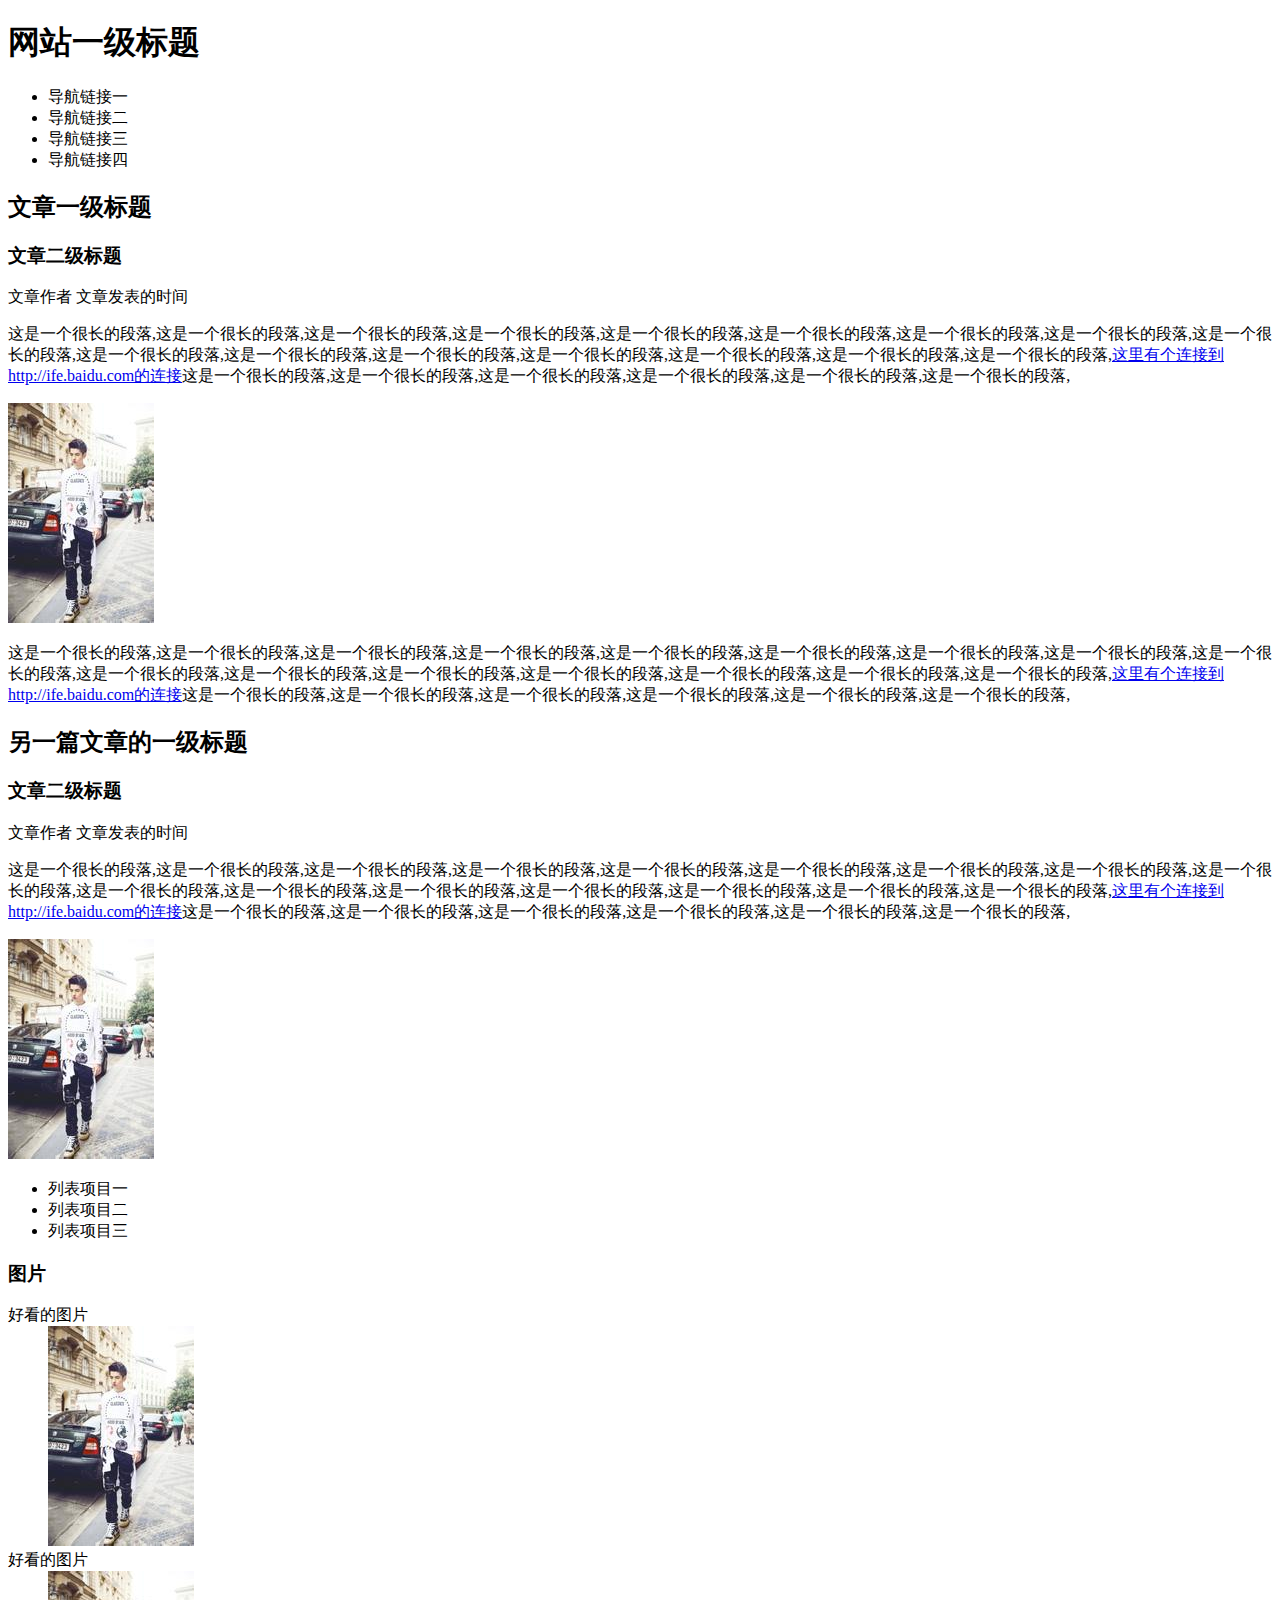
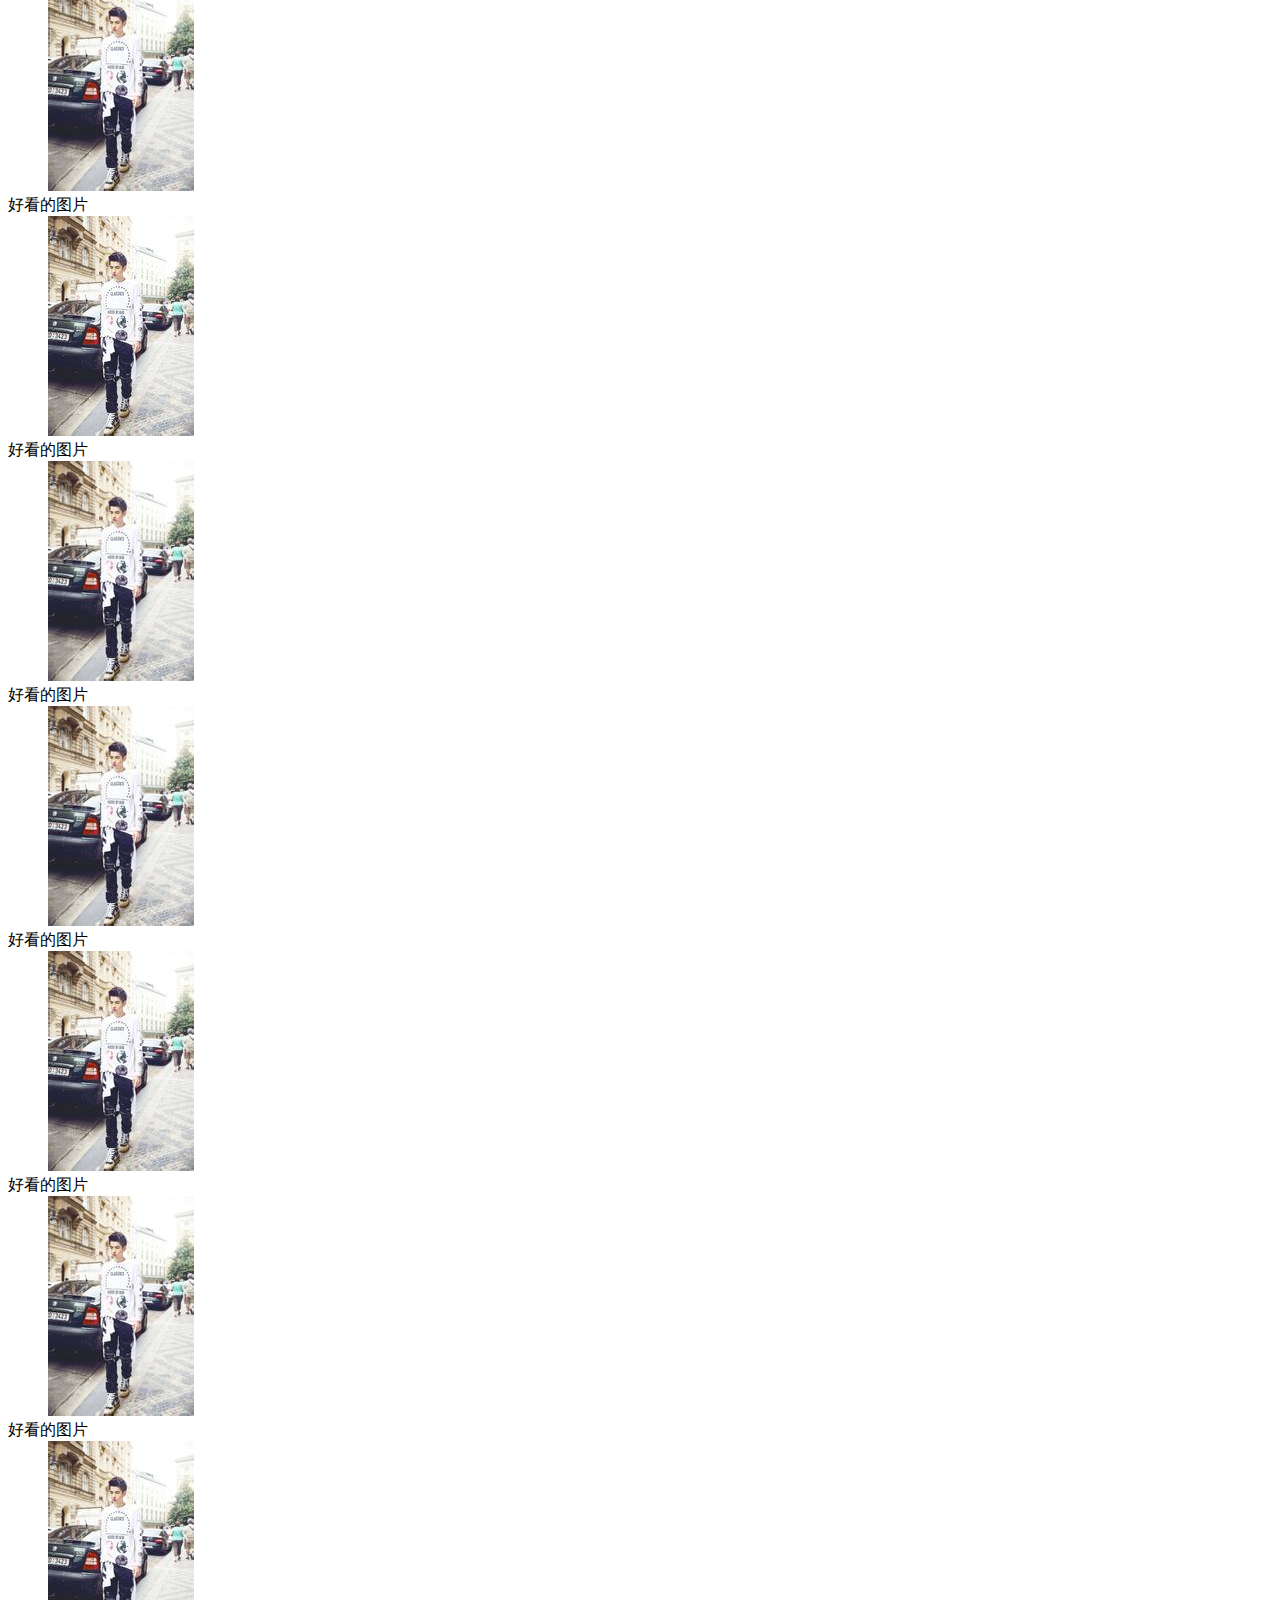
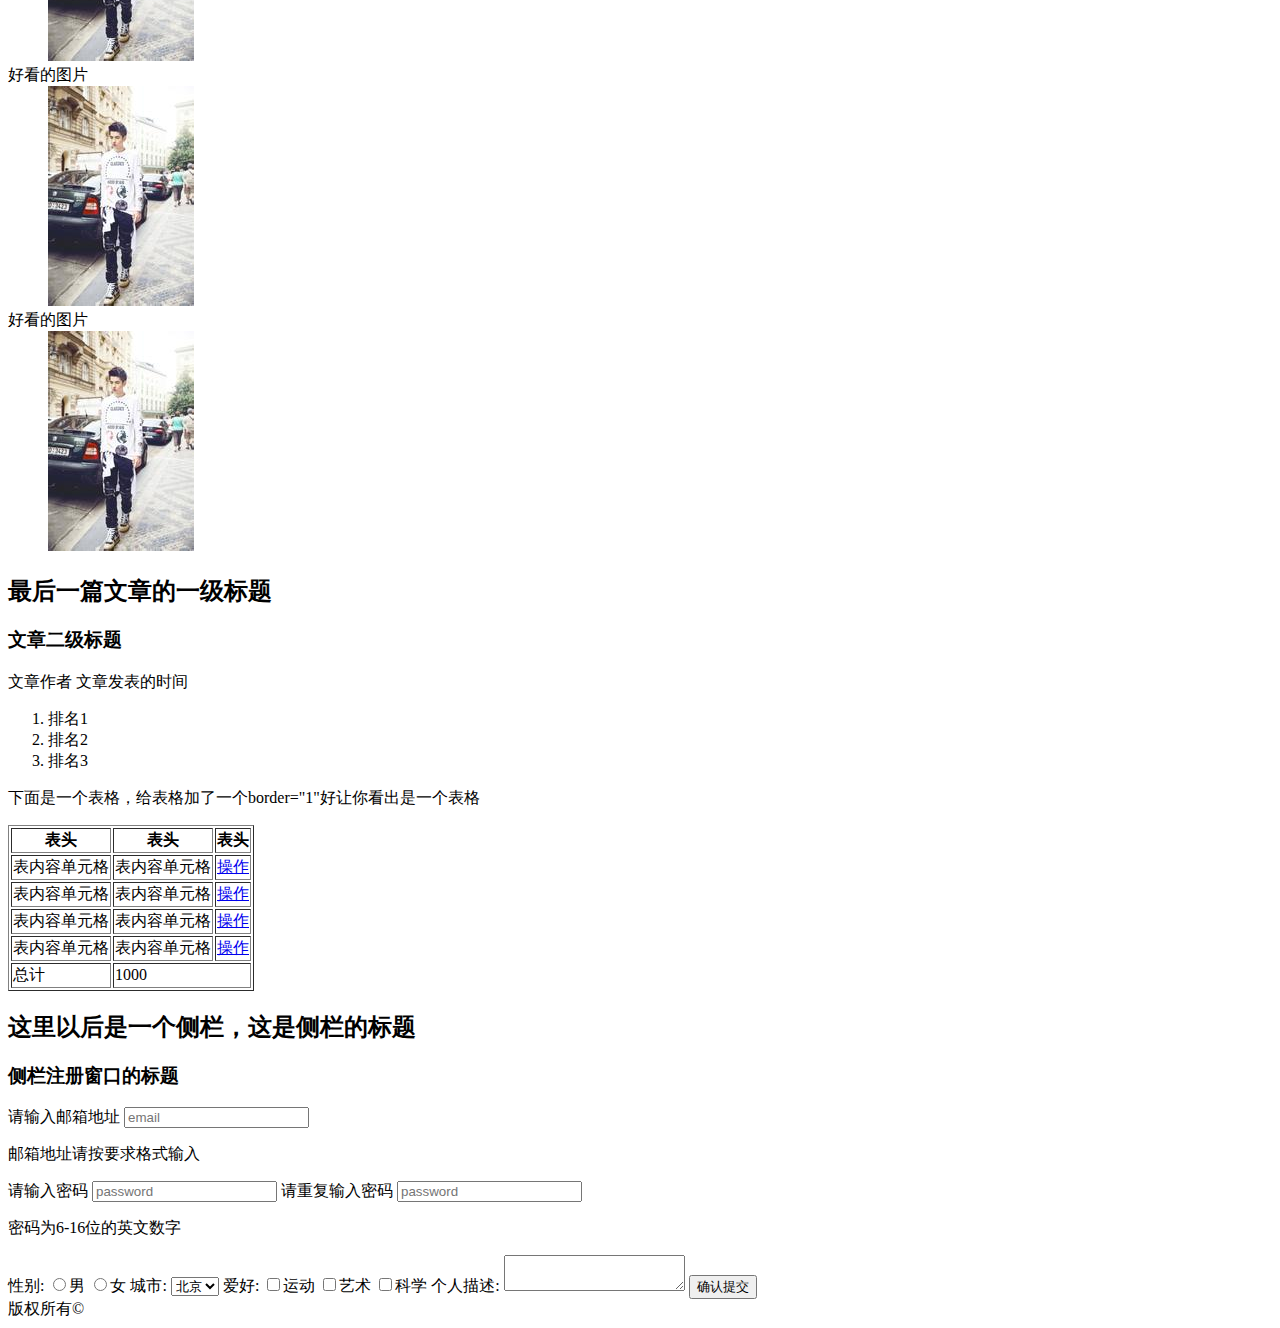
<file: 零基础HTML编码.html>
<!DOCTYPE html>
<html lang="en">
<head>
	<meta charset="UTF-8">
	<title>零基础HTML编码</title>
</head>
<body>
	<nav>
		<h1>网站一级标题</h1>
		<ul>
			<li>导航链接一</li>
			<li>导航链接二</li>
			<li>导航链接三</li>
			<li>导航链接四</li>
		</ul>
	</nav>	
	<section>
		<h2>文章一级标题</h2>
		<h3>文章二级标题</h3>
			<span>文章作者</span>	<span>文章发表的时间</span>
		<p>这是一个很长的段落,这是一个很长的段落,这是一个很长的段落,这是一个很长的段落,这是一个很长的段落,这是一个很长的段落,这是一个很长的段落,这是一个很长的段落,这是一个很长的段落,这是一个很长的段落,这是一个很长的段落,这是一个很长的段落,这是一个很长的段落,这是一个很长的段落,这是一个很长的段落,这是一个很长的段落,<a href="http://ife.baidu.com">这里有个连接到http://ife.baidu.com的连接</a>这是一个很长的段落,这是一个很长的段落,这是一个很长的段落,这是一个很长的段落,这是一个很长的段落,这是一个很长的段落,</p>
			<img src="images/wu.jpg"><br>
		<p>这是一个很长的段落,这是一个很长的段落,这是一个很长的段落,这是一个很长的段落,这是一个很长的段落,这是一个很长的段落,这是一个很长的段落,这是一个很长的段落,这是一个很长的段落,这是一个很长的段落,这是一个很长的段落,这是一个很长的段落,这是一个很长的段落,这是一个很长的段落,这是一个很长的段落,这是一个很长的段落,<a href="http://ife.baidu.com">这里有个连接到http://ife.baidu.com的连接</a>这是一个很长的段落,这是一个很长的段落,这是一个很长的段落,这是一个很长的段落,这是一个很长的段落,这是一个很长的段落,</p>
		<h2>另一篇文章的一级标题</h2>
		<h3>文章二级标题</h3>
			<span>文章作者</span>	<span>文章发表的时间</span>
		<p>这是一个很长的段落,这是一个很长的段落,这是一个很长的段落,这是一个很长的段落,这是一个很长的段落,这是一个很长的段落,这是一个很长的段落,这是一个很长的段落,这是一个很长的段落,这是一个很长的段落,这是一个很长的段落,这是一个很长的段落,这是一个很长的段落,这是一个很长的段落,这是一个很长的段落,这是一个很长的段落,<a href="http://ife.baidu.com">这里有个连接到http://ife.baidu.com的连接</a>这是一个很长的段落,这是一个很长的段落,这是一个很长的段落,这是一个很长的段落,这是一个很长的段落,这是一个很长的段落,</p>
		<img src="images/wu.jpg"><br>
		<ul>
			<li>列表项目一</li>
			<li>列表项目二</li>
			<li>列表项目三</li>
		</ul>
		<h3>图片</h3>
		<dl>
			<dt>好看的图片</dt>
			<dd><img src="images/wu.jpg"><br></dd>
			<dt>好看的图片</dt>
			<dd><img src="images/wu.jpg"><br></dd>
			<dt>好看的图片</dt>
			<dd><img src="images/wu.jpg"><br></dd>
			<dt>好看的图片</dt>
			<dd><img src="images/wu.jpg"><br></dd>
			<dt>好看的图片</dt>
			<dd><img src="images/wu.jpg"><br></dd>
			<dt>好看的图片</dt>
			<dd><img src="images/wu.jpg"><br></dd>
			<dt>好看的图片</dt>
			<dd><img src="images/wu.jpg"><br></dd>
			<dt>好看的图片</dt>
			<dd><img src="images/wu.jpg"><br></dd>
			<dt>好看的图片</dt>
			<dd><img src="images/wu.jpg"><br></dd>
			<dt>好看的图片</dt>
			<dd><img src="images/wu.jpg"><br></dd>
		</dl>
		<h2>最后一篇文章的一级标题</h2>
		<h3>文章二级标题</h3>
			<span>文章作者</span>	<span>文章发表的时间</span>
		<ol>
			<li>排名1</li>
			<li>排名2</li>
			<li>排名3</li>
		</ol>
		<p>下面是一个表格，给表格加了一个border="1"好让你看出是一个表格</p>
		<table border="1">
			<tr>
				<th>表头</th>
				<th>表头</th>
				<th>表头</th>
			</tr>
			<tr>
				<td>表内容单元格</td>
				<td>表内容单元格</td>
				<td><a href="###">操作</a></td>
			</tr>
			<tr>
				<td>表内容单元格</td>
				<td>表内容单元格</td>
				<td><a href="###">操作</a></td>
			</tr>
			<tr>
				<td>表内容单元格</td>
				<td>表内容单元格</td>
				<td><a href="###">操作</a></td>
			</tr>
			<tr>
				<td>表内容单元格</td>
				<td>表内容单元格</td>
				<td><a href="###">操作</a></td>
			</tr>
			<tr>
				<td>总计</td>
				<td colspan="2">1000</td>
			</tr>
		</table>
		<div>
			<h2>这里以后是一个侧栏，这是侧栏的标题</h2>
			<h3>侧栏注册窗口的标题</h3>
			<form>
				<label>
					请输入邮箱地址
					<input type="text" name="email" placeholder="email">				
				</label>
				<p>邮箱地址请按要求格式输入</p>
				<label>
						请输入密码
						<input type="password" placeholder="password">
				</label>
				<label>
						请重复输入密码
						<input type="password" placeholder="password" maxlength="16">
				</label>
					<p>密码为6-16位的英文数字</p>
				<label>
					性别:
					<input type="radio" name="sex">男
					<input type="radio" name="sex">女
				</label>
				<label>
					城市:
					<select>
						<option>北京</option>
						<option>上海</option>
						<option>深圳</option>
					</select>
				</label>
				<label>
					爱好:
					<input type="checkbox" name="sport">运动
					<input type="checkbox" name="art">艺术
					<input type="checkbox" name="science">科学
				</label>
				<label>
					个人描述:
					<textarea></textarea>
				</label>
				<input type="submit" value="确认提交">
			</form>	
		</div>	
	</section>
	<footer>
		版权所有&copy;
	</footer>
</body>
</html>
</file>
<file: stylesheets/stylesheet.css>
* {
  box-sizing: border-box; }

body {
  padding: 0;
  margin: 0;
  font-family: "Open Sans", "Helvetica Neue", Helvetica, Arial, sans-serif;
  font-size: 16px;
  line-height: 1.5;
  color: #606c71; }

a {
  color: #1e6bb8;
  text-decoration: none; }
  a:hover {
    text-decoration: underline; }

.btn {
  display: inline-block;
  margin-bottom: 1rem;
  color: rgba(255, 255, 255, 0.7);
  background-color: rgba(255, 255, 255, 0.08);
  border-color: rgba(255, 255, 255, 0.2);
  border-style: solid;
  border-width: 1px;
  border-radius: 0.3rem;
  transition: color 0.2s, background-color 0.2s, border-color 0.2s; }
  .btn + .btn {
    margin-left: 1rem; }

.btn:hover {
  color: rgba(255, 255, 255, 0.8);
  text-decoration: none;
  background-color: rgba(255, 255, 255, 0.2);
  border-color: rgba(255, 255, 255, 0.3); }

@media screen and (min-width: 64em) {
  .btn {
    padding: 0.75rem 1rem; } }

@media screen and (min-width: 42em) and (max-width: 64em) {
  .btn {
    padding: 0.6rem 0.9rem;
    font-size: 0.9rem; } }

@media screen and (max-width: 42em) {
  .btn {
    display: block;
    width: 100%;
    padding: 0.75rem;
    font-size: 0.9rem; }
    .btn + .btn {
      margin-top: 1rem;
      margin-left: 0; } }

.page-header {
  color: #fff;
  text-align: center;
  background-color: #159957;
  background-image: linear-gradient(120deg, #155799, #159957); }

@media screen and (min-width: 64em) {
  .page-header {
    padding: 5rem 6rem; } }

@media screen and (min-width: 42em) and (max-width: 64em) {
  .page-header {
    padding: 3rem 4rem; } }

@media screen and (max-width: 42em) {
  .page-header {
    padding: 2rem 1rem; } }

.project-name {
  margin-top: 0;
  margin-bottom: 0.1rem; }

@media screen and (min-width: 64em) {
  .project-name {
    font-size: 3.25rem; } }

@media screen and (min-width: 42em) and (max-width: 64em) {
  .project-name {
    font-size: 2.25rem; } }

@media screen and (max-width: 42em) {
  .project-name {
    font-size: 1.75rem; } }

.project-tagline {
  margin-bottom: 2rem;
  font-weight: normal;
  opacity: 0.7; }

@media screen and (min-width: 64em) {
  .project-tagline {
    font-size: 1.25rem; } }

@media screen and (min-width: 42em) and (max-width: 64em) {
  .project-tagline {
    font-size: 1.15rem; } }

@media screen and (max-width: 42em) {
  .project-tagline {
    font-size: 1rem; } }

.main-content :first-child {
  margin-top: 0; }
.main-content img {
  max-width: 100%; }
.main-content h1, .main-content h2, .main-content h3, .main-content h4, .main-content h5, .main-content h6 {
  margin-top: 2rem;
  margin-bottom: 1rem;
  font-weight: normal;
  color: #159957; }
.main-content p {
  margin-bottom: 1em; }
.main-content code {
  padding: 2px 4px;
  font-family: Consolas, "Liberation Mono", Menlo, Courier, monospace;
  font-size: 0.9rem;
  color: #383e41;
  background-color: #f3f6fa;
  border-radius: 0.3rem; }
.main-content pre {
  padding: 0.8rem;
  margin-top: 0;
  margin-bottom: 1rem;
  font: 1rem Consolas, "Liberation Mono", Menlo, Courier, monospace;
  color: #567482;
  word-wrap: normal;
  background-color: #f3f6fa;
  border: solid 1px #dce6f0;
  border-radius: 0.3rem; }
  .main-content pre > code {
    padding: 0;
    margin: 0;
    font-size: 0.9rem;
    color: #567482;
    word-break: normal;
    white-space: pre;
    background: transparent;
    border: 0; }
.main-content .highlight {
  margin-bottom: 1rem; }
  .main-content .highlight pre {
    margin-bottom: 0;
    word-break: normal; }
.main-content .highlight pre, .main-content pre {
  padding: 0.8rem;
  overflow: auto;
  font-size: 0.9rem;
  line-height: 1.45;
  border-radius: 0.3rem; }
.main-content pre code, .main-content pre tt {
  display: inline;
  max-width: initial;
  padding: 0;
  margin: 0;
  overflow: initial;
  line-height: inherit;
  word-wrap: normal;
  background-color: transparent;
  border: 0; }
  .main-content pre code:before, .main-content pre code:after, .main-content pre tt:before, .main-content pre tt:after {
    content: normal; }
.main-content ul, .main-content ol {
  margin-top: 0; }
.main-content blockquote {
  padding: 0 1rem;
  margin-left: 0;
  color: #819198;
  border-left: 0.3rem solid #dce6f0; }
  .main-content blockquote > :first-child {
    margin-top: 0; }
  .main-content blockquote > :last-child {
    margin-bottom: 0; }
.main-content table {
  display: block;
  width: 100%;
  overflow: auto;
  word-break: normal;
  word-break: keep-all; }
  .main-content table th {
    font-weight: bold; }
  .main-content table th, .main-content table td {
    padding: 0.5rem 1rem;
    border: 1px solid #e9ebec; }
.main-content dl {
  padding: 0; }
  .main-content dl dt {
    padding: 0;
    margin-top: 1rem;
    font-size: 1rem;
    font-weight: bold; }
  .main-content dl dd {
    padding: 0;
    margin-bottom: 1rem; }
.main-content hr {
  height: 2px;
  padding: 0;
  margin: 1rem 0;
  background-color: #eff0f1;
  border: 0; }

@media screen and (min-width: 64em) {
  .main-content {
    max-width: 64rem;
    padding: 2rem 6rem;
    margin: 0 auto;
    font-size: 1.1rem; } }

@media screen and (min-width: 42em) and (max-width: 64em) {
  .main-content {
    padding: 2rem 4rem;
    font-size: 1.1rem; } }

@media screen and (max-width: 42em) {
  .main-content {
    padding: 2rem 1rem;
    font-size: 1rem; } }

.site-footer {
  padding-top: 2rem;
  margin-top: 2rem;
  border-top: solid 1px #eff0f1; }

.site-footer-owner {
  display: block;
  font-weight: bold; }

.site-footer-credits {
  color: #819198; }

@media screen and (min-width: 64em) {
  .site-footer {
    font-size: 1rem; } }

@media screen and (min-width: 42em) and (max-width: 64em) {
  .site-footer {
    font-size: 1rem; } }

@media screen and (max-width: 42em) {
  .site-footer {
    font-size: 0.9rem; } }
</file>
<file: stylesheets/github-light.css>
/*
   Copyright 2014 GitHub Inc.

   Licensed under the Apache License, Version 2.0 (the "License");
   you may not use this file except in compliance with the License.
   You may obtain a copy of the License at

       http://www.apache.org/licenses/LICENSE-2.0

   Unless required by applicable law or agreed to in writing, software
   distributed under the License is distributed on an "AS IS" BASIS,
   WITHOUT WARRANTIES OR CONDITIONS OF ANY KIND, either express or implied.
   See the License for the specific language governing permissions and
   limitations under the License.

*/

.pl-c /* comment */ {
  color: #969896;
}

.pl-c1      /* constant, markup.raw, meta.diff.header, meta.module-reference, meta.property-name, support, support.constant, support.variable, variable.other.constant */,
.pl-s .pl-v /* string variable */ {
  color: #0086b3;
}

.pl-e  /* entity */,
.pl-en /* entity.name */ {
  color: #795da3;
}

.pl-s .pl-s1 /* string source */,
.pl-smi      /* storage.modifier.import, storage.modifier.package, storage.type.java, variable.other, variable.parameter.function */ {
  color: #333;
}

.pl-ent /* entity.name.tag */ {
  color: #63a35c;
}

.pl-k /* keyword, storage, storage.type */ {
  color: #a71d5d;
}

.pl-pds              /* punctuation.definition.string, string.regexp.character-class */,
.pl-s                /* string */,
.pl-s .pl-pse .pl-s1 /* string punctuation.section.embedded source */,
.pl-sr               /* string.regexp */,
.pl-sr .pl-cce       /* string.regexp constant.character.escape */,
.pl-sr .pl-sra       /* string.regexp string.regexp.arbitrary-repitition */,
.pl-sr .pl-sre       /* string.regexp source.ruby.embedded */ {
  color: #183691;
}

.pl-v /* variable */ {
  color: #ed6a43;
}

.pl-id /* invalid.deprecated */ {
  color: #b52a1d;
}

.pl-ii /* invalid.illegal */ {
  background-color: #b52a1d;
  color: #f8f8f8;
}

.pl-sr .pl-cce /* string.regexp constant.character.escape */ {
  color: #63a35c;
  font-weight: bold;
}

.pl-ml /* markup.list */ {
  color: #693a17;
}

.pl-mh        /* markup.heading */,
.pl-mh .pl-en /* markup.heading entity.name */,
.pl-ms        /* meta.separator */ {
  color: #1d3e81;
  font-weight: bold;
}

.pl-mq /* markup.quote */ {
  color: #008080;
}

.pl-mi /* markup.italic */ {
  color: #333;
  font-style: italic;
}

.pl-mb /* markup.bold */ {
  color: #333;
  font-weight: bold;
}

.pl-md /* markup.deleted, meta.diff.header.from-file */ {
  background-color: #ffecec;
  color: #bd2c00;
}

.pl-mi1 /* markup.inserted, meta.diff.header.to-file */ {
  background-color: #eaffea;
  color: #55a532;
}

.pl-mdr /* meta.diff.range */ {
  color: #795da3;
  font-weight: bold;
}

.pl-mo /* meta.output */ {
  color: #1d3e81;
}
</file>
<file: css/task5.css>
@charset "utf-8";
		body,header,ul,dd,h1,h2,h3,p{
			padding:0;
			margin:0;
		}
		 body{
		background: #dedede; 
		  font-family: "microsoft yahei"; 
		  font-size: 12px;
		}

		/* 清除浮动 */
		.clearfix{zoom:1;}
		.clearfix:after{
			content:"";
			display:block;
			 overflow:hidden; 
			 clear:both; 
			 height:0; 
			 visibility:hidden;
			  }
		/* 导航 */
		nav{
			height:60px;
			width:100%;
			background: #333333;
			box-shadow: 0 2px 4px #c9c9c9;
			line-height: 60px;	
			clear: both;		
		}
		h1{
			float: left;
			margin-left:10px;			 
		}
		h1 a{
			display: inline-block;
		}
		h1 img{
			height: 60px;
		}
		nav ul{
			float:right;
			margin-right: 20px;
		}
		nav li{
			width:78px;
			display: inline-block;
		}
		nav li a{
			display: inline-block;
			text-decoration: none;
			color:white;
			font-size: 14px;
		}
		nav li a:hover{
			color:#ccc;
		}
		/*文章*/
		article{
			padding:34px 20px;
			margin-left: 20px;
			margin-top: 20px;
			background: #ffffff;			
			box-shadow: 2px 2px 2px #848484;			
		}
		article h2{
			font-weight: bold;
		}
		article h3{
			margin:20px 0 16px 0;
			color: #5f555e;
		}
		article span{
			font-size: 12px;
			color: #a39f9e;
		}
		article p{
			font-size:14px;
			text-indent: 2em;
			line-height: 2.0;
			margin:10px 0;
		}
		article a{
			color:#5e54d7;
		}
		article ul{
			list-style:none;
			padding-left: 20px;
		}
		article ul li{
			margin-top: 10px;
			
		}
			/* 图片 */
		article dl{
			padding:10px;
			width:200px;
			float:left;
			text-align: center;
			border:1px solid #cecece;
			box-shadow: 0 0 2px #d9d9d9;
			margin-right: 10px;
		}
		article dl img{
			margin-top:10px;
		}
		article ol{
			font-weight: bold;
			margin-left: 20px;
		}
		
		/* 表格 */
		article table{
			width:100%;
			border:1px solid #ccc;
			border-spacing:none;
			border-collapse:collapse;
		}
		article .declare{
			text-indent: 0;
			font-size: 14px;
			font-weight: bold;
			line-height: normal;
			margin:0;
		}
		article th{
			background: #333333;
			color:white;
			text-align: left;
			height: 24px;
			font-size: 14px;
			font-weight: bold;
			padding-left: 10px;
		}
		article td{
			height: 24px;
			line-height: 24px;
			padding-left: 10px;
		}
		article .end td{
			background: #cccccc;
			font-weight: bold;
		}
		.t-end{
			margin-bottom: 20px;
		}

		/* 侧边栏 */
		.end-article{
			padding-top:15px;
		}
		.end-article .sidebar{
			border-left: 4px solid #cacaca;
			padding: 10px;
			font-size: 16px;
		}
		.end-article form{
			margin-top: 24px;		
		}
		.end-article form input{
			outline: none;
		}		
		.end-article .sub{
		    margin-top: 12px;
		    width: 100%;
		    text-align: center;
		    line-height: 40px;
		    display: inline-block;
		    color: white;
		    background-color: #3355d0;
		    border-radius: 8px;
		    text-decoration: none;
		}
		.end-article form .input-title{
			    width: 40%;
			    display: inline-block;
			    /*vertical-align: top;*/
			    text-align: right;
			    margin-right: 10px;
		}
		.end-article form .input-tip{
			margin-left: 39%;
			
		}
		.end-article form >div{
			margin:10px 0;
		}
		.end-article form >div>span{

			display: inline-block;
			vertical-align: top;
		}
		.end-article form textarea{
			vertical-align: top;
			height: 100px;
			width:200px;
		}
		aside{
			padding:34px 20px;
			margin-left: 20px;
			margin-top: 20px;
			background: #ffffff;			
			box-shadow: 2px 2px 2px #848484;
			
			width:326px;
		}
		/* 自定义 */
		input[type=radio]{
				visibility: hidden;
			}
		input[type=checkbox]{
			visibility: hidden;
		}
		.checkboxone{
			display: inline-block;
			width: 14px;
			height: 14px;
			background-color: white;
			border-radius: 100%;
			border:1px solid #999;
			position: relative;
		}
		.checkboxone label{
			position: absolute;
			width: 8px;
			height: 8px;
			border-radius: 100%;
			transition: all .5s ease;
			cursor:pointer;
			top:3px;
			left:3px;
			z-index:1;

		}
		.checkboxone input[type=radio]:checked +label{
			background-color: blue;
		}
		.checkboxthree {
			width: 25px;
			position: relative;
			display: inline-block;
		}
		.checkboxthree label{
			cursor: pointer;
			position: absolute;
			width: 20px;
			height: 20px;
			top: 0;
		  	left: 0;
			background: white;
			border:1px solid #ddd;
		}

		.checkboxthree label:after{
			opacity: 0;
			content: '';
			position: absolute;
			width: 9px;
			height: 5px;
			background: transparent;
			top: 5px;
			left: 5px;
			border: 3px solid #333;
			border-top: none;
			border-right: none;
			-webkit-transform: rotate(-45deg);
			-moz-transform: rotate(-45deg);
			-o-transform: rotate(-45deg);
			-ms-transform: rotate(-45deg);
			transform: rotate(-45deg);
		}
		.checkboxthree input[type=checkbox]:checked +label:after{
			opacity: 1;
		}

		/* 尾部 */
		footer{
		    padding: 20px;
		    text-align: center;
		    color: white;
		    background-color: #111;
		}
		/* 当浏览器宽度大于750px */
@media screen and (min-width: 750px){
		article{
			margin-right: 406px;
			width:auto;
		}
		aside{
			position:absolute;
			top:60px;
			right:20px;
		}
		.end-article form textarea{
			width:175px;
		}
		.end-article form .input-tip{
			margin-left: 45%;			
		}
}
/* 当浏览器宽度小于750px */
@media screen and ( max-width: 750px){
		article{	
			width:95%;
			padding:1%;
			margin:20px auto 0px auto;
		}
		aside{
			width:auto;
			margin:20px auto 0px auto;
		}
		
		
		
}
</file>
